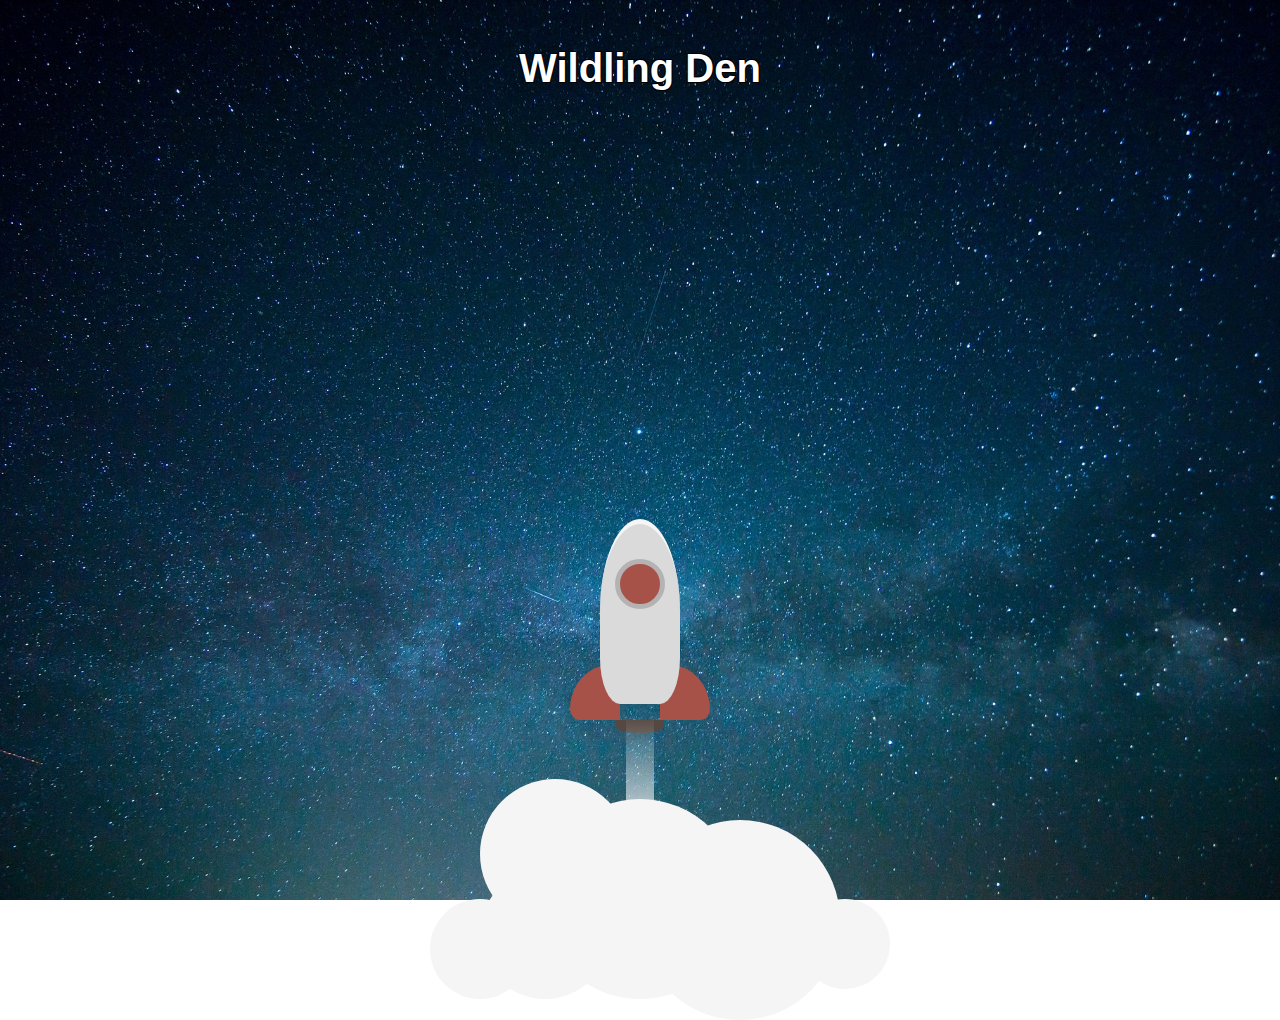
<file: index.html>
<html>
  <head>
    <title>Wildling Den</title>
    <link rel="stylesheet" type="text/css" href="style.css">
  </head>
  
  <body>
    <h1>Wildling Den</h1>
    <div class="rocket">
    <div class="rocket-body">
      <div class="body"></div>
      <div class="fin fin-left"></div>
      <div class="fin fin-right"></div>
      <div class="window"></div>
    </div>
    <div class="exhaust-flame"></div>
    <ul class="exhaust-fumes">
      <li></li>
      <li></li>
      <li></li>
      <li></li>
      <li></li>
      <li></li>
      <li></li>
      <li></li>
      <li></li>
    </ul>
  </div>
  </body>
</html>
</file>
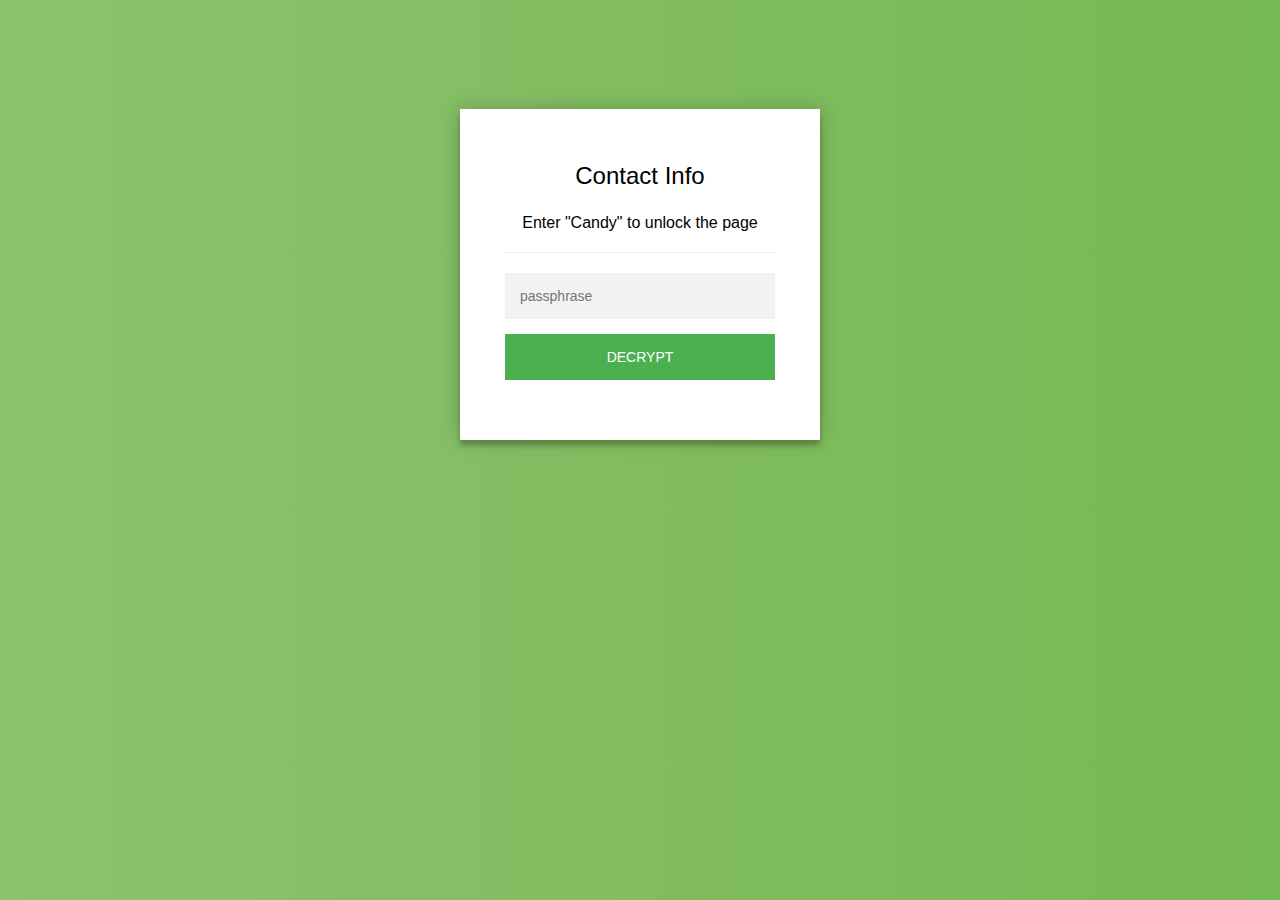
<file: candy-all.html>
<!doctype html>
<html class="staticrypt-html">
<head>
    <meta charset="utf-8">
    <title>Contact Info</title>
    <meta name="viewport" content="width=device-width, initial-scale=1">

    <!-- do not cache this page -->
    <meta http-equiv="cache-control" content="max-age=0"/>
    <meta http-equiv="cache-control" content="no-cache"/>
    <meta http-equiv="expires" content="0"/>
    <meta http-equiv="expires" content="Tue, 01 Jan 1980 1:00:00 GMT"/>
    <meta http-equiv="pragma" content="no-cache"/>

    <style>
        .staticrypt-hr {
            margin-top: 20px;
            margin-bottom: 20px;
            border: 0;
            border-top: 1px solid #eee;
        }

        .staticrypt-page {
            width: 360px;
            padding: 8% 0 0;
            margin: auto;
            box-sizing: border-box;
        }

        .staticrypt-form {
            position: relative;
            z-index: 1;
            background: #FFFFFF;
            max-width: 360px;
            margin: 0 auto 100px;
            padding: 45px;
            text-align: center;
            box-shadow: 0 0 20px 0 rgba(0, 0, 0, 0.2), 0 5px 5px 0 rgba(0, 0, 0, 0.24);
        }

        .staticrypt-form input {
            outline: 0;
            background: #f2f2f2;
            width: 100%;
            border: 0;
            margin: 0 0 15px;
            padding: 15px;
            box-sizing: border-box;
            font-size: 14px;
        }

        .staticrypt-form .staticrypt-decrypt-button {
            text-transform: uppercase;
            outline: 0;
            background: #4CAF50;
            width: 100%;
            border: 0;
            padding: 15px;
            color: #FFFFFF;
            font-size: 14px;
            cursor: pointer;
        }

        .staticrypt-form .staticrypt-decrypt-button:hover, .staticrypt-form .staticrypt-decrypt-button:active, .staticrypt-form .staticrypt-decrypt-button:focus {
            background: #43A047;
        }

        .staticrypt-html {
            height: 100%;
        }

        .staticrypt-body {
            margin-bottom: 1em;
            background: #76b852; /* fallback for old browsers */
            background: -webkit-linear-gradient(right, #76b852, #8DC26F);
            background: -moz-linear-gradient(right, #76b852, #8DC26F);
            background: -o-linear-gradient(right, #76b852, #8DC26F);
            background: linear-gradient(to left, #76b852, #8DC26F);
            font-family: "Arial", sans-serif;
            -webkit-font-smoothing: antialiased;
            -moz-osx-font-smoothing: grayscale;
        }

        .staticrypt-instructions {
            margin-top: -1em;
            margin-bottom: 1em;
        }

        .staticrypt-title {
            font-size: 1.5em;
        }

        .staticrypt-footer {
            position: fixed;
            height: 20px;
            font-size: 16px;
            padding: 2px;
            bottom: 0;
            left: 0;
            right: 0;
            margin-bottom: 0;
        }

        .staticrypt-footer p {
            margin: 2px;
            text-align: center;
            float: right;
        }

        .staticrypt-footer a {
            text-decoration: none;
        }
    </style>
</head>

<body class="staticrypt-body">
<div class="staticrypt-page">
    <div class="staticrypt-form">
        <div class="staticrypt-instructions">
            <p class="staticrypt-title">Contact Info</p>
            <p>Enter "Candy" to unlock the page</p>
        </div>

        <hr class="staticrypt-hr">

        <form id="staticrypt-form" action="#" method="post">
            <input id="staticrypt-password"
                   type="password"
                   name="password"
                   placeholder="passphrase"
                   autofocus/>

            <input type="submit" class="staticrypt-decrypt-button" value="DECRYPT"/>
        </form>
    </div>

</div>

<script>!function(t,r){"object"==typeof exports?module.exports=exports=r():"function"==typeof define&&define.amd?define([],r):t.CryptoJS=r()}(this,function(){var t=t||function(t,r){var e=Object.create||function(){function t(){}return function(r){var e;return t.prototype=r,e=new t,t.prototype=null,e}}(),i={},n=i.lib={},o=n.Base=function(){return{extend:function(t){var r=e(this);return t&&r.mixIn(t),r.hasOwnProperty("init")&&this.init!==r.init||(r.init=function(){r.$super.init.apply(this,arguments)}),r.init.prototype=r,r.$super=this,r},create:function(){var t=this.extend();return t.init.apply(t,arguments),t},init:function(){},mixIn:function(t){for(var r in t)t.hasOwnProperty(r)&&(this[r]=t[r]);t.hasOwnProperty("toString")&&(this.toString=t.toString)},clone:function(){return this.init.prototype.extend(this)}}}(),s=n.WordArray=o.extend({init:function(t,e){t=this.words=t||[],e!=r?this.sigBytes=e:this.sigBytes=4*t.length},toString:function(t){return(t||c).stringify(this)},concat:function(t){var r=this.words,e=t.words,i=this.sigBytes,n=t.sigBytes;if(this.clamp(),i%4)for(var o=0;o<n;o++){var s=e[o>>>2]>>>24-o%4*8&255;r[i+o>>>2]|=s<<24-(i+o)%4*8}else for(var o=0;o<n;o+=4)r[i+o>>>2]=e[o>>>2];return this.sigBytes+=n,this},clamp:function(){var r=this.words,e=this.sigBytes;r[e>>>2]&=4294967295<<32-e%4*8,r.length=t.ceil(e/4)},clone:function(){var t=o.clone.call(this);return t.words=this.words.slice(0),t},random:function(r){for(var e,i=[],n=function(r){var r=r,e=987654321,i=4294967295;return function(){e=36969*(65535&e)+(e>>16)&i,r=18e3*(65535&r)+(r>>16)&i;var n=(e<<16)+r&i;return n/=4294967296,n+=.5,n*(t.random()>.5?1:-1)}},o=0;o<r;o+=4){var a=n(4294967296*(e||t.random()));e=987654071*a(),i.push(4294967296*a()|0)}return new s.init(i,r)}}),a=i.enc={},c=a.Hex={stringify:function(t){for(var r=t.words,e=t.sigBytes,i=[],n=0;n<e;n++){var o=r[n>>>2]>>>24-n%4*8&255;i.push((o>>>4).toString(16)),i.push((15&o).toString(16))}return i.join("")},parse:function(t){for(var r=t.length,e=[],i=0;i<r;i+=2)e[i>>>3]|=parseInt(t.substr(i,2),16)<<24-i%8*4;return new s.init(e,r/2)}},h=a.Latin1={stringify:function(t){for(var r=t.words,e=t.sigBytes,i=[],n=0;n<e;n++){var o=r[n>>>2]>>>24-n%4*8&255;i.push(String.fromCharCode(o))}return i.join("")},parse:function(t){for(var r=t.length,e=[],i=0;i<r;i++)e[i>>>2]|=(255&t.charCodeAt(i))<<24-i%4*8;return new s.init(e,r)}},l=a.Utf8={stringify:function(t){try{return decodeURIComponent(escape(h.stringify(t)))}catch(t){throw new Error("Malformed UTF-8 data")}},parse:function(t){return h.parse(unescape(encodeURIComponent(t)))}},f=n.BufferedBlockAlgorithm=o.extend({reset:function(){this._data=new s.init,this._nDataBytes=0},_append:function(t){"string"==typeof t&&(t=l.parse(t)),this._data.concat(t),this._nDataBytes+=t.sigBytes},_process:function(r){var e=this._data,i=e.words,n=e.sigBytes,o=this.blockSize,a=4*o,c=n/a;c=r?t.ceil(c):t.max((0|c)-this._minBufferSize,0);var h=c*o,l=t.min(4*h,n);if(h){for(var f=0;f<h;f+=o)this._doProcessBlock(i,f);var u=i.splice(0,h);e.sigBytes-=l}return new s.init(u,l)},clone:function(){var t=o.clone.call(this);return t._data=this._data.clone(),t},_minBufferSize:0}),u=(n.Hasher=f.extend({cfg:o.extend(),init:function(t){this.cfg=this.cfg.extend(t),this.reset()},reset:function(){f.reset.call(this),this._doReset()},update:function(t){return this._append(t),this._process(),this},finalize:function(t){t&&this._append(t);var r=this._doFinalize();return r},blockSize:16,_createHelper:function(t){return function(r,e){return new t.init(e).finalize(r)}},_createHmacHelper:function(t){return function(r,e){return new u.HMAC.init(t,e).finalize(r)}}}),i.algo={});return i}(Math);return function(){function r(t,r,e){for(var i=[],o=0,s=0;s<r;s++)if(s%4){var a=e[t.charCodeAt(s-1)]<<s%4*2,c=e[t.charCodeAt(s)]>>>6-s%4*2;i[o>>>2]|=(a|c)<<24-o%4*8,o++}return n.create(i,o)}var e=t,i=e.lib,n=i.WordArray,o=e.enc;o.Base64={stringify:function(t){var r=t.words,e=t.sigBytes,i=this._map;t.clamp();for(var n=[],o=0;o<e;o+=3)for(var s=r[o>>>2]>>>24-o%4*8&255,a=r[o+1>>>2]>>>24-(o+1)%4*8&255,c=r[o+2>>>2]>>>24-(o+2)%4*8&255,h=s<<16|a<<8|c,l=0;l<4&&o+.75*l<e;l++)n.push(i.charAt(h>>>6*(3-l)&63));var f=i.charAt(64);if(f)for(;n.length%4;)n.push(f);return n.join("")},parse:function(t){var e=t.length,i=this._map,n=this._reverseMap;if(!n){n=this._reverseMap=[];for(var o=0;o<i.length;o++)n[i.charCodeAt(o)]=o}var s=i.charAt(64);if(s){var a=t.indexOf(s);a!==-1&&(e=a)}return r(t,e,n)},_map:"ABCDEFGHIJKLMNOPQRSTUVWXYZabcdefghijklmnopqrstuvwxyz0123456789+/="}}(),function(r){function e(t,r,e,i,n,o,s){var a=t+(r&e|~r&i)+n+s;return(a<<o|a>>>32-o)+r}function i(t,r,e,i,n,o,s){var a=t+(r&i|e&~i)+n+s;return(a<<o|a>>>32-o)+r}function n(t,r,e,i,n,o,s){var a=t+(r^e^i)+n+s;return(a<<o|a>>>32-o)+r}function o(t,r,e,i,n,o,s){var a=t+(e^(r|~i))+n+s;return(a<<o|a>>>32-o)+r}var s=t,a=s.lib,c=a.WordArray,h=a.Hasher,l=s.algo,f=[];!function(){for(var t=0;t<64;t++)f[t]=4294967296*r.abs(r.sin(t+1))|0}();var u=l.MD5=h.extend({_doReset:function(){this._hash=new c.init([1732584193,4023233417,2562383102,271733878])},_doProcessBlock:function(t,r){for(var s=0;s<16;s++){var a=r+s,c=t[a];t[a]=16711935&(c<<8|c>>>24)|4278255360&(c<<24|c>>>8)}var h=this._hash.words,l=t[r+0],u=t[r+1],d=t[r+2],v=t[r+3],p=t[r+4],_=t[r+5],y=t[r+6],g=t[r+7],B=t[r+8],w=t[r+9],k=t[r+10],S=t[r+11],m=t[r+12],x=t[r+13],b=t[r+14],H=t[r+15],z=h[0],A=h[1],C=h[2],D=h[3];z=e(z,A,C,D,l,7,f[0]),D=e(D,z,A,C,u,12,f[1]),C=e(C,D,z,A,d,17,f[2]),A=e(A,C,D,z,v,22,f[3]),z=e(z,A,C,D,p,7,f[4]),D=e(D,z,A,C,_,12,f[5]),C=e(C,D,z,A,y,17,f[6]),A=e(A,C,D,z,g,22,f[7]),z=e(z,A,C,D,B,7,f[8]),D=e(D,z,A,C,w,12,f[9]),C=e(C,D,z,A,k,17,f[10]),A=e(A,C,D,z,S,22,f[11]),z=e(z,A,C,D,m,7,f[12]),D=e(D,z,A,C,x,12,f[13]),C=e(C,D,z,A,b,17,f[14]),A=e(A,C,D,z,H,22,f[15]),z=i(z,A,C,D,u,5,f[16]),D=i(D,z,A,C,y,9,f[17]),C=i(C,D,z,A,S,14,f[18]),A=i(A,C,D,z,l,20,f[19]),z=i(z,A,C,D,_,5,f[20]),D=i(D,z,A,C,k,9,f[21]),C=i(C,D,z,A,H,14,f[22]),A=i(A,C,D,z,p,20,f[23]),z=i(z,A,C,D,w,5,f[24]),D=i(D,z,A,C,b,9,f[25]),C=i(C,D,z,A,v,14,f[26]),A=i(A,C,D,z,B,20,f[27]),z=i(z,A,C,D,x,5,f[28]),D=i(D,z,A,C,d,9,f[29]),C=i(C,D,z,A,g,14,f[30]),A=i(A,C,D,z,m,20,f[31]),z=n(z,A,C,D,_,4,f[32]),D=n(D,z,A,C,B,11,f[33]),C=n(C,D,z,A,S,16,f[34]),A=n(A,C,D,z,b,23,f[35]),z=n(z,A,C,D,u,4,f[36]),D=n(D,z,A,C,p,11,f[37]),C=n(C,D,z,A,g,16,f[38]),A=n(A,C,D,z,k,23,f[39]),z=n(z,A,C,D,x,4,f[40]),D=n(D,z,A,C,l,11,f[41]),C=n(C,D,z,A,v,16,f[42]),A=n(A,C,D,z,y,23,f[43]),z=n(z,A,C,D,w,4,f[44]),D=n(D,z,A,C,m,11,f[45]),C=n(C,D,z,A,H,16,f[46]),A=n(A,C,D,z,d,23,f[47]),z=o(z,A,C,D,l,6,f[48]),D=o(D,z,A,C,g,10,f[49]),C=o(C,D,z,A,b,15,f[50]),A=o(A,C,D,z,_,21,f[51]),z=o(z,A,C,D,m,6,f[52]),D=o(D,z,A,C,v,10,f[53]),C=o(C,D,z,A,k,15,f[54]),A=o(A,C,D,z,u,21,f[55]),z=o(z,A,C,D,B,6,f[56]),D=o(D,z,A,C,H,10,f[57]),C=o(C,D,z,A,y,15,f[58]),A=o(A,C,D,z,x,21,f[59]),z=o(z,A,C,D,p,6,f[60]),D=o(D,z,A,C,S,10,f[61]),C=o(C,D,z,A,d,15,f[62]),A=o(A,C,D,z,w,21,f[63]),h[0]=h[0]+z|0,h[1]=h[1]+A|0,h[2]=h[2]+C|0,h[3]=h[3]+D|0},_doFinalize:function(){var t=this._data,e=t.words,i=8*this._nDataBytes,n=8*t.sigBytes;e[n>>>5]|=128<<24-n%32;var o=r.floor(i/4294967296),s=i;e[(n+64>>>9<<4)+15]=16711935&(o<<8|o>>>24)|4278255360&(o<<24|o>>>8),e[(n+64>>>9<<4)+14]=16711935&(s<<8|s>>>24)|4278255360&(s<<24|s>>>8),t.sigBytes=4*(e.length+1),this._process();for(var a=this._hash,c=a.words,h=0;h<4;h++){var l=c[h];c[h]=16711935&(l<<8|l>>>24)|4278255360&(l<<24|l>>>8)}return a},clone:function(){var t=h.clone.call(this);return t._hash=this._hash.clone(),t}});s.MD5=h._createHelper(u),s.HmacMD5=h._createHmacHelper(u)}(Math),function(){var r=t,e=r.lib,i=e.WordArray,n=e.Hasher,o=r.algo,s=[],a=o.SHA1=n.extend({_doReset:function(){this._hash=new i.init([1732584193,4023233417,2562383102,271733878,3285377520])},_doProcessBlock:function(t,r){for(var e=this._hash.words,i=e[0],n=e[1],o=e[2],a=e[3],c=e[4],h=0;h<80;h++){if(h<16)s[h]=0|t[r+h];else{var l=s[h-3]^s[h-8]^s[h-14]^s[h-16];s[h]=l<<1|l>>>31}var f=(i<<5|i>>>27)+c+s[h];f+=h<20?(n&o|~n&a)+1518500249:h<40?(n^o^a)+1859775393:h<60?(n&o|n&a|o&a)-1894007588:(n^o^a)-899497514,c=a,a=o,o=n<<30|n>>>2,n=i,i=f}e[0]=e[0]+i|0,e[1]=e[1]+n|0,e[2]=e[2]+o|0,e[3]=e[3]+a|0,e[4]=e[4]+c|0},_doFinalize:function(){var t=this._data,r=t.words,e=8*this._nDataBytes,i=8*t.sigBytes;return r[i>>>5]|=128<<24-i%32,r[(i+64>>>9<<4)+14]=Math.floor(e/4294967296),r[(i+64>>>9<<4)+15]=e,t.sigBytes=4*r.length,this._process(),this._hash},clone:function(){var t=n.clone.call(this);return t._hash=this._hash.clone(),t}});r.SHA1=n._createHelper(a),r.HmacSHA1=n._createHmacHelper(a)}(),function(r){var e=t,i=e.lib,n=i.WordArray,o=i.Hasher,s=e.algo,a=[],c=[];!function(){function t(t){for(var e=r.sqrt(t),i=2;i<=e;i++)if(!(t%i))return!1;return!0}function e(t){return 4294967296*(t-(0|t))|0}for(var i=2,n=0;n<64;)t(i)&&(n<8&&(a[n]=e(r.pow(i,.5))),c[n]=e(r.pow(i,1/3)),n++),i++}();var h=[],l=s.SHA256=o.extend({_doReset:function(){this._hash=new n.init(a.slice(0))},_doProcessBlock:function(t,r){for(var e=this._hash.words,i=e[0],n=e[1],o=e[2],s=e[3],a=e[4],l=e[5],f=e[6],u=e[7],d=0;d<64;d++){if(d<16)h[d]=0|t[r+d];else{var v=h[d-15],p=(v<<25|v>>>7)^(v<<14|v>>>18)^v>>>3,_=h[d-2],y=(_<<15|_>>>17)^(_<<13|_>>>19)^_>>>10;h[d]=p+h[d-7]+y+h[d-16]}var g=a&l^~a&f,B=i&n^i&o^n&o,w=(i<<30|i>>>2)^(i<<19|i>>>13)^(i<<10|i>>>22),k=(a<<26|a>>>6)^(a<<21|a>>>11)^(a<<7|a>>>25),S=u+k+g+c[d]+h[d],m=w+B;u=f,f=l,l=a,a=s+S|0,s=o,o=n,n=i,i=S+m|0}e[0]=e[0]+i|0,e[1]=e[1]+n|0,e[2]=e[2]+o|0,e[3]=e[3]+s|0,e[4]=e[4]+a|0,e[5]=e[5]+l|0,e[6]=e[6]+f|0,e[7]=e[7]+u|0},_doFinalize:function(){var t=this._data,e=t.words,i=8*this._nDataBytes,n=8*t.sigBytes;return e[n>>>5]|=128<<24-n%32,e[(n+64>>>9<<4)+14]=r.floor(i/4294967296),e[(n+64>>>9<<4)+15]=i,t.sigBytes=4*e.length,this._process(),this._hash},clone:function(){var t=o.clone.call(this);return t._hash=this._hash.clone(),t}});e.SHA256=o._createHelper(l),e.HmacSHA256=o._createHmacHelper(l)}(Math),function(){function r(t){return t<<8&4278255360|t>>>8&16711935}var e=t,i=e.lib,n=i.WordArray,o=e.enc;o.Utf16=o.Utf16BE={stringify:function(t){for(var r=t.words,e=t.sigBytes,i=[],n=0;n<e;n+=2){var o=r[n>>>2]>>>16-n%4*8&65535;i.push(String.fromCharCode(o))}return i.join("")},parse:function(t){for(var r=t.length,e=[],i=0;i<r;i++)e[i>>>1]|=t.charCodeAt(i)<<16-i%2*16;return n.create(e,2*r)}};o.Utf16LE={stringify:function(t){for(var e=t.words,i=t.sigBytes,n=[],o=0;o<i;o+=2){var s=r(e[o>>>2]>>>16-o%4*8&65535);n.push(String.fromCharCode(s))}return n.join("")},parse:function(t){for(var e=t.length,i=[],o=0;o<e;o++)i[o>>>1]|=r(t.charCodeAt(o)<<16-o%2*16);return n.create(i,2*e)}}}(),function(){if("function"==typeof ArrayBuffer){var r=t,e=r.lib,i=e.WordArray,n=i.init,o=i.init=function(t){if(t instanceof ArrayBuffer&&(t=new Uint8Array(t)),(t instanceof Int8Array||"undefined"!=typeof Uint8ClampedArray&&t instanceof Uint8ClampedArray||t instanceof Int16Array||t instanceof Uint16Array||t instanceof Int32Array||t instanceof Uint32Array||t instanceof Float32Array||t instanceof Float64Array)&&(t=new Uint8Array(t.buffer,t.byteOffset,t.byteLength)),t instanceof Uint8Array){for(var r=t.byteLength,e=[],i=0;i<r;i++)e[i>>>2]|=t[i]<<24-i%4*8;n.call(this,e,r)}else n.apply(this,arguments)};o.prototype=i}}(),function(r){function e(t,r,e){return t^r^e}function i(t,r,e){return t&r|~t&e}function n(t,r,e){return(t|~r)^e}function o(t,r,e){return t&e|r&~e}function s(t,r,e){return t^(r|~e)}function a(t,r){return t<<r|t>>>32-r}var c=t,h=c.lib,l=h.WordArray,f=h.Hasher,u=c.algo,d=l.create([0,1,2,3,4,5,6,7,8,9,10,11,12,13,14,15,7,4,13,1,10,6,15,3,12,0,9,5,2,14,11,8,3,10,14,4,9,15,8,1,2,7,0,6,13,11,5,12,1,9,11,10,0,8,12,4,13,3,7,15,14,5,6,2,4,0,5,9,7,12,2,10,14,1,3,8,11,6,15,13]),v=l.create([5,14,7,0,9,2,11,4,13,6,15,8,1,10,3,12,6,11,3,7,0,13,5,10,14,15,8,12,4,9,1,2,15,5,1,3,7,14,6,9,11,8,12,2,10,0,4,13,8,6,4,1,3,11,15,0,5,12,2,13,9,7,10,14,12,15,10,4,1,5,8,7,6,2,13,14,0,3,9,11]),p=l.create([11,14,15,12,5,8,7,9,11,13,14,15,6,7,9,8,7,6,8,13,11,9,7,15,7,12,15,9,11,7,13,12,11,13,6,7,14,9,13,15,14,8,13,6,5,12,7,5,11,12,14,15,14,15,9,8,9,14,5,6,8,6,5,12,9,15,5,11,6,8,13,12,5,12,13,14,11,8,5,6]),_=l.create([8,9,9,11,13,15,15,5,7,7,8,11,14,14,12,6,9,13,15,7,12,8,9,11,7,7,12,7,6,15,13,11,9,7,15,11,8,6,6,14,12,13,5,14,13,13,7,5,15,5,8,11,14,14,6,14,6,9,12,9,12,5,15,8,8,5,12,9,12,5,14,6,8,13,6,5,15,13,11,11]),y=l.create([0,1518500249,1859775393,2400959708,2840853838]),g=l.create([1352829926,1548603684,1836072691,2053994217,0]),B=u.RIPEMD160=f.extend({_doReset:function(){this._hash=l.create([1732584193,4023233417,2562383102,271733878,3285377520])},_doProcessBlock:function(t,r){for(var c=0;c<16;c++){var h=r+c,l=t[h];t[h]=16711935&(l<<8|l>>>24)|4278255360&(l<<24|l>>>8)}var f,u,B,w,k,S,m,x,b,H,z=this._hash.words,A=y.words,C=g.words,D=d.words,R=v.words,E=p.words,M=_.words;S=f=z[0],m=u=z[1],x=B=z[2],b=w=z[3],H=k=z[4];for(var F,c=0;c<80;c+=1)F=f+t[r+D[c]]|0,F+=c<16?e(u,B,w)+A[0]:c<32?i(u,B,w)+A[1]:c<48?n(u,B,w)+A[2]:c<64?o(u,B,w)+A[3]:s(u,B,w)+A[4],F|=0,F=a(F,E[c]),F=F+k|0,f=k,k=w,w=a(B,10),B=u,u=F,F=S+t[r+R[c]]|0,F+=c<16?s(m,x,b)+C[0]:c<32?o(m,x,b)+C[1]:c<48?n(m,x,b)+C[2]:c<64?i(m,x,b)+C[3]:e(m,x,b)+C[4],F|=0,F=a(F,M[c]),F=F+H|0,S=H,H=b,b=a(x,10),x=m,m=F;F=z[1]+B+b|0,z[1]=z[2]+w+H|0,z[2]=z[3]+k+S|0,z[3]=z[4]+f+m|0,z[4]=z[0]+u+x|0,z[0]=F},_doFinalize:function(){var t=this._data,r=t.words,e=8*this._nDataBytes,i=8*t.sigBytes;r[i>>>5]|=128<<24-i%32,r[(i+64>>>9<<4)+14]=16711935&(e<<8|e>>>24)|4278255360&(e<<24|e>>>8),t.sigBytes=4*(r.length+1),this._process();for(var n=this._hash,o=n.words,s=0;s<5;s++){var a=o[s];o[s]=16711935&(a<<8|a>>>24)|4278255360&(a<<24|a>>>8)}return n},clone:function(){var t=f.clone.call(this);return t._hash=this._hash.clone(),t}});c.RIPEMD160=f._createHelper(B),c.HmacRIPEMD160=f._createHmacHelper(B)}(Math),function(){var r=t,e=r.lib,i=e.Base,n=r.enc,o=n.Utf8,s=r.algo;s.HMAC=i.extend({init:function(t,r){t=this._hasher=new t.init,"string"==typeof r&&(r=o.parse(r));var e=t.blockSize,i=4*e;r.sigBytes>i&&(r=t.finalize(r)),r.clamp();for(var n=this._oKey=r.clone(),s=this._iKey=r.clone(),a=n.words,c=s.words,h=0;h<e;h++)a[h]^=1549556828,c[h]^=909522486;n.sigBytes=s.sigBytes=i,this.reset()},reset:function(){var t=this._hasher;t.reset(),t.update(this._iKey)},update:function(t){return this._hasher.update(t),this},finalize:function(t){var r=this._hasher,e=r.finalize(t);r.reset();var i=r.finalize(this._oKey.clone().concat(e));return i}})}(),function(){var r=t,e=r.lib,i=e.Base,n=e.WordArray,o=r.algo,s=o.SHA1,a=o.HMAC,c=o.PBKDF2=i.extend({cfg:i.extend({keySize:4,hasher:s,iterations:1}),init:function(t){this.cfg=this.cfg.extend(t)},compute:function(t,r){for(var e=this.cfg,i=a.create(e.hasher,t),o=n.create(),s=n.create([1]),c=o.words,h=s.words,l=e.keySize,f=e.iterations;c.length<l;){var u=i.update(r).finalize(s);i.reset();for(var d=u.words,v=d.length,p=u,_=1;_<f;_++){p=i.finalize(p),i.reset();for(var y=p.words,g=0;g<v;g++)d[g]^=y[g]}o.concat(u),h[0]++}return o.sigBytes=4*l,o}});r.PBKDF2=function(t,r,e){return c.create(e).compute(t,r)}}(),function(){var r=t,e=r.lib,i=e.Base,n=e.WordArray,o=r.algo,s=o.MD5,a=o.EvpKDF=i.extend({cfg:i.extend({keySize:4,hasher:s,iterations:1}),init:function(t){this.cfg=this.cfg.extend(t)},compute:function(t,r){for(var e=this.cfg,i=e.hasher.create(),o=n.create(),s=o.words,a=e.keySize,c=e.iterations;s.length<a;){h&&i.update(h);var h=i.update(t).finalize(r);i.reset();for(var l=1;l<c;l++)h=i.finalize(h),i.reset();o.concat(h)}return o.sigBytes=4*a,o}});r.EvpKDF=function(t,r,e){return a.create(e).compute(t,r)}}(),function(){var r=t,e=r.lib,i=e.WordArray,n=r.algo,o=n.SHA256,s=n.SHA224=o.extend({_doReset:function(){this._hash=new i.init([3238371032,914150663,812702999,4144912697,4290775857,1750603025,1694076839,3204075428])},_doFinalize:function(){var t=o._doFinalize.call(this);return t.sigBytes-=4,t}});r.SHA224=o._createHelper(s),r.HmacSHA224=o._createHmacHelper(s)}(),function(r){var e=t,i=e.lib,n=i.Base,o=i.WordArray,s=e.x64={};s.Word=n.extend({init:function(t,r){this.high=t,this.low=r}}),s.WordArray=n.extend({init:function(t,e){t=this.words=t||[],e!=r?this.sigBytes=e:this.sigBytes=8*t.length},toX32:function(){for(var t=this.words,r=t.length,e=[],i=0;i<r;i++){var n=t[i];e.push(n.high),e.push(n.low)}return o.create(e,this.sigBytes)},clone:function(){for(var t=n.clone.call(this),r=t.words=this.words.slice(0),e=r.length,i=0;i<e;i++)r[i]=r[i].clone();return t}})}(),function(r){var e=t,i=e.lib,n=i.WordArray,o=i.Hasher,s=e.x64,a=s.Word,c=e.algo,h=[],l=[],f=[];!function(){for(var t=1,r=0,e=0;e<24;e++){h[t+5*r]=(e+1)*(e+2)/2%64;var i=r%5,n=(2*t+3*r)%5;t=i,r=n}for(var t=0;t<5;t++)for(var r=0;r<5;r++)l[t+5*r]=r+(2*t+3*r)%5*5;for(var o=1,s=0;s<24;s++){for(var c=0,u=0,d=0;d<7;d++){if(1&o){var v=(1<<d)-1;v<32?u^=1<<v:c^=1<<v-32}128&o?o=o<<1^113:o<<=1}f[s]=a.create(c,u)}}();var u=[];!function(){for(var t=0;t<25;t++)u[t]=a.create()}();var d=c.SHA3=o.extend({cfg:o.cfg.extend({outputLength:512}),_doReset:function(){for(var t=this._state=[],r=0;r<25;r++)t[r]=new a.init;this.blockSize=(1600-2*this.cfg.outputLength)/32},_doProcessBlock:function(t,r){for(var e=this._state,i=this.blockSize/2,n=0;n<i;n++){var o=t[r+2*n],s=t[r+2*n+1];o=16711935&(o<<8|o>>>24)|4278255360&(o<<24|o>>>8),s=16711935&(s<<8|s>>>24)|4278255360&(s<<24|s>>>8);var a=e[n];a.high^=s,a.low^=o}for(var c=0;c<24;c++){for(var d=0;d<5;d++){for(var v=0,p=0,_=0;_<5;_++){var a=e[d+5*_];v^=a.high,p^=a.low}var y=u[d];y.high=v,y.low=p}for(var d=0;d<5;d++)for(var g=u[(d+4)%5],B=u[(d+1)%5],w=B.high,k=B.low,v=g.high^(w<<1|k>>>31),p=g.low^(k<<1|w>>>31),_=0;_<5;_++){var a=e[d+5*_];a.high^=v,a.low^=p}for(var S=1;S<25;S++){var a=e[S],m=a.high,x=a.low,b=h[S];if(b<32)var v=m<<b|x>>>32-b,p=x<<b|m>>>32-b;else var v=x<<b-32|m>>>64-b,p=m<<b-32|x>>>64-b;var H=u[l[S]];H.high=v,H.low=p}var z=u[0],A=e[0];z.high=A.high,z.low=A.low;for(var d=0;d<5;d++)for(var _=0;_<5;_++){var S=d+5*_,a=e[S],C=u[S],D=u[(d+1)%5+5*_],R=u[(d+2)%5+5*_];a.high=C.high^~D.high&R.high,a.low=C.low^~D.low&R.low}var a=e[0],E=f[c];a.high^=E.high,a.low^=E.low}},_doFinalize:function(){var t=this._data,e=t.words,i=(8*this._nDataBytes,8*t.sigBytes),o=32*this.blockSize;e[i>>>5]|=1<<24-i%32,e[(r.ceil((i+1)/o)*o>>>5)-1]|=128,t.sigBytes=4*e.length,this._process();for(var s=this._state,a=this.cfg.outputLength/8,c=a/8,h=[],l=0;l<c;l++){var f=s[l],u=f.high,d=f.low;u=16711935&(u<<8|u>>>24)|4278255360&(u<<24|u>>>8),d=16711935&(d<<8|d>>>24)|4278255360&(d<<24|d>>>8),h.push(d),h.push(u)}return new n.init(h,a)},clone:function(){for(var t=o.clone.call(this),r=t._state=this._state.slice(0),e=0;e<25;e++)r[e]=r[e].clone();return t}});e.SHA3=o._createHelper(d),e.HmacSHA3=o._createHmacHelper(d)}(Math),function(){function r(){return s.create.apply(s,arguments)}var e=t,i=e.lib,n=i.Hasher,o=e.x64,s=o.Word,a=o.WordArray,c=e.algo,h=[r(1116352408,3609767458),r(1899447441,602891725),r(3049323471,3964484399),r(3921009573,2173295548),r(961987163,4081628472),r(1508970993,3053834265),r(2453635748,2937671579),r(2870763221,3664609560),r(3624381080,2734883394),r(310598401,1164996542),r(607225278,1323610764),r(1426881987,3590304994),r(1925078388,4068182383),r(2162078206,991336113),r(2614888103,633803317),r(3248222580,3479774868),r(3835390401,2666613458),r(4022224774,944711139),r(264347078,2341262773),r(604807628,2007800933),r(770255983,1495990901),r(1249150122,1856431235),r(1555081692,3175218132),r(1996064986,2198950837),r(2554220882,3999719339),r(2821834349,766784016),r(2952996808,2566594879),r(3210313671,3203337956),r(3336571891,1034457026),r(3584528711,2466948901),r(113926993,3758326383),r(338241895,168717936),r(666307205,1188179964),r(773529912,1546045734),r(1294757372,1522805485),r(1396182291,2643833823),r(1695183700,2343527390),r(1986661051,1014477480),r(2177026350,1206759142),r(2456956037,344077627),r(2730485921,1290863460),r(2820302411,3158454273),r(3259730800,3505952657),r(3345764771,106217008),r(3516065817,3606008344),r(3600352804,1432725776),r(4094571909,1467031594),r(275423344,851169720),r(430227734,3100823752),r(506948616,1363258195),r(659060556,3750685593),r(883997877,3785050280),r(958139571,3318307427),r(1322822218,3812723403),r(1537002063,2003034995),r(1747873779,3602036899),r(1955562222,1575990012),r(2024104815,1125592928),r(2227730452,2716904306),r(2361852424,442776044),r(2428436474,593698344),r(2756734187,3733110249),r(3204031479,2999351573),r(3329325298,3815920427),r(3391569614,3928383900),r(3515267271,566280711),r(3940187606,3454069534),r(4118630271,4000239992),r(116418474,1914138554),r(174292421,2731055270),r(289380356,3203993006),r(460393269,320620315),r(685471733,587496836),r(852142971,1086792851),r(1017036298,365543100),r(1126000580,2618297676),r(1288033470,3409855158),r(1501505948,4234509866),r(1607167915,987167468),r(1816402316,1246189591)],l=[];!function(){for(var t=0;t<80;t++)l[t]=r()}();var f=c.SHA512=n.extend({_doReset:function(){this._hash=new a.init([new s.init(1779033703,4089235720),new s.init(3144134277,2227873595),new s.init(1013904242,4271175723),new s.init(2773480762,1595750129),new s.init(1359893119,2917565137),new s.init(2600822924,725511199),new s.init(528734635,4215389547),new s.init(1541459225,327033209)])},_doProcessBlock:function(t,r){for(var e=this._hash.words,i=e[0],n=e[1],o=e[2],s=e[3],a=e[4],c=e[5],f=e[6],u=e[7],d=i.high,v=i.low,p=n.high,_=n.low,y=o.high,g=o.low,B=s.high,w=s.low,k=a.high,S=a.low,m=c.high,x=c.low,b=f.high,H=f.low,z=u.high,A=u.low,C=d,D=v,R=p,E=_,M=y,F=g,P=B,W=w,O=k,U=S,I=m,K=x,X=b,L=H,j=z,N=A,T=0;T<80;T++){var Z=l[T];if(T<16)var q=Z.high=0|t[r+2*T],G=Z.low=0|t[r+2*T+1];else{var J=l[T-15],$=J.high,Q=J.low,V=($>>>1|Q<<31)^($>>>8|Q<<24)^$>>>7,Y=(Q>>>1|$<<31)^(Q>>>8|$<<24)^(Q>>>7|$<<25),tt=l[T-2],rt=tt.high,et=tt.low,it=(rt>>>19|et<<13)^(rt<<3|et>>>29)^rt>>>6,nt=(et>>>19|rt<<13)^(et<<3|rt>>>29)^(et>>>6|rt<<26),ot=l[T-7],st=ot.high,at=ot.low,ct=l[T-16],ht=ct.high,lt=ct.low,G=Y+at,q=V+st+(G>>>0<Y>>>0?1:0),G=G+nt,q=q+it+(G>>>0<nt>>>0?1:0),G=G+lt,q=q+ht+(G>>>0<lt>>>0?1:0);Z.high=q,Z.low=G}var ft=O&I^~O&X,ut=U&K^~U&L,dt=C&R^C&M^R&M,vt=D&E^D&F^E&F,pt=(C>>>28|D<<4)^(C<<30|D>>>2)^(C<<25|D>>>7),_t=(D>>>28|C<<4)^(D<<30|C>>>2)^(D<<25|C>>>7),yt=(O>>>14|U<<18)^(O>>>18|U<<14)^(O<<23|U>>>9),gt=(U>>>14|O<<18)^(U>>>18|O<<14)^(U<<23|O>>>9),Bt=h[T],wt=Bt.high,kt=Bt.low,St=N+gt,mt=j+yt+(St>>>0<N>>>0?1:0),St=St+ut,mt=mt+ft+(St>>>0<ut>>>0?1:0),St=St+kt,mt=mt+wt+(St>>>0<kt>>>0?1:0),St=St+G,mt=mt+q+(St>>>0<G>>>0?1:0),xt=_t+vt,bt=pt+dt+(xt>>>0<_t>>>0?1:0);j=X,N=L,X=I,L=K,I=O,K=U,U=W+St|0,O=P+mt+(U>>>0<W>>>0?1:0)|0,P=M,W=F,M=R,F=E,R=C,E=D,D=St+xt|0,C=mt+bt+(D>>>0<St>>>0?1:0)|0}v=i.low=v+D,i.high=d+C+(v>>>0<D>>>0?1:0),_=n.low=_+E,n.high=p+R+(_>>>0<E>>>0?1:0),g=o.low=g+F,o.high=y+M+(g>>>0<F>>>0?1:0),w=s.low=w+W,s.high=B+P+(w>>>0<W>>>0?1:0),S=a.low=S+U,a.high=k+O+(S>>>0<U>>>0?1:0),x=c.low=x+K,c.high=m+I+(x>>>0<K>>>0?1:0),H=f.low=H+L,f.high=b+X+(H>>>0<L>>>0?1:0),A=u.low=A+N,u.high=z+j+(A>>>0<N>>>0?1:0)},_doFinalize:function(){var t=this._data,r=t.words,e=8*this._nDataBytes,i=8*t.sigBytes;r[i>>>5]|=128<<24-i%32,r[(i+128>>>10<<5)+30]=Math.floor(e/4294967296),r[(i+128>>>10<<5)+31]=e,t.sigBytes=4*r.length,this._process();var n=this._hash.toX32();return n},clone:function(){var t=n.clone.call(this);return t._hash=this._hash.clone(),t},blockSize:32});e.SHA512=n._createHelper(f),e.HmacSHA512=n._createHmacHelper(f)}(),function(){var r=t,e=r.x64,i=e.Word,n=e.WordArray,o=r.algo,s=o.SHA512,a=o.SHA384=s.extend({_doReset:function(){this._hash=new n.init([new i.init(3418070365,3238371032),new i.init(1654270250,914150663),new i.init(2438529370,812702999),new i.init(355462360,4144912697),new i.init(1731405415,4290775857),new i.init(2394180231,1750603025),new i.init(3675008525,1694076839),new i.init(1203062813,3204075428)])},_doFinalize:function(){var t=s._doFinalize.call(this);return t.sigBytes-=16,t}});r.SHA384=s._createHelper(a),r.HmacSHA384=s._createHmacHelper(a)}(),t.lib.Cipher||function(r){var e=t,i=e.lib,n=i.Base,o=i.WordArray,s=i.BufferedBlockAlgorithm,a=e.enc,c=(a.Utf8,a.Base64),h=e.algo,l=h.EvpKDF,f=i.Cipher=s.extend({cfg:n.extend(),createEncryptor:function(t,r){return this.create(this._ENC_XFORM_MODE,t,r)},createDecryptor:function(t,r){return this.create(this._DEC_XFORM_MODE,t,r)},init:function(t,r,e){this.cfg=this.cfg.extend(e),this._xformMode=t,this._key=r,this.reset()},reset:function(){s.reset.call(this),this._doReset()},process:function(t){return this._append(t),this._process()},finalize:function(t){t&&this._append(t);var r=this._doFinalize();return r},keySize:4,ivSize:4,_ENC_XFORM_MODE:1,_DEC_XFORM_MODE:2,_createHelper:function(){function t(t){return"string"==typeof t?m:w}return function(r){return{encrypt:function(e,i,n){return t(i).encrypt(r,e,i,n)},decrypt:function(e,i,n){return t(i).decrypt(r,e,i,n)}}}}()}),u=(i.StreamCipher=f.extend({_doFinalize:function(){var t=this._process(!0);return t},blockSize:1}),e.mode={}),d=i.BlockCipherMode=n.extend({createEncryptor:function(t,r){return this.Encryptor.create(t,r)},createDecryptor:function(t,r){return this.Decryptor.create(t,r)},init:function(t,r){this._cipher=t,this._iv=r}}),v=u.CBC=function(){function t(t,e,i){var n=this._iv;if(n){var o=n;this._iv=r}else var o=this._prevBlock;for(var s=0;s<i;s++)t[e+s]^=o[s]}var e=d.extend();return e.Encryptor=e.extend({processBlock:function(r,e){var i=this._cipher,n=i.blockSize;t.call(this,r,e,n),i.encryptBlock(r,e),this._prevBlock=r.slice(e,e+n)}}),e.Decryptor=e.extend({processBlock:function(r,e){var i=this._cipher,n=i.blockSize,o=r.slice(e,e+n);i.decryptBlock(r,e),t.call(this,r,e,n),this._prevBlock=o}}),e}(),p=e.pad={},_=p.Pkcs7={pad:function(t,r){for(var e=4*r,i=e-t.sigBytes%e,n=i<<24|i<<16|i<<8|i,s=[],a=0;a<i;a+=4)s.push(n);var c=o.create(s,i);t.concat(c)},unpad:function(t){var r=255&t.words[t.sigBytes-1>>>2];t.sigBytes-=r}},y=(i.BlockCipher=f.extend({cfg:f.cfg.extend({mode:v,padding:_}),reset:function(){f.reset.call(this);var t=this.cfg,r=t.iv,e=t.mode;if(this._xformMode==this._ENC_XFORM_MODE)var i=e.createEncryptor;else{var i=e.createDecryptor;this._minBufferSize=1}this._mode&&this._mode.__creator==i?this._mode.init(this,r&&r.words):(this._mode=i.call(e,this,r&&r.words),this._mode.__creator=i)},_doProcessBlock:function(t,r){this._mode.processBlock(t,r)},_doFinalize:function(){var t=this.cfg.padding;if(this._xformMode==this._ENC_XFORM_MODE){t.pad(this._data,this.blockSize);var r=this._process(!0)}else{var r=this._process(!0);t.unpad(r)}return r},blockSize:4}),i.CipherParams=n.extend({init:function(t){this.mixIn(t)},toString:function(t){return(t||this.formatter).stringify(this)}})),g=e.format={},B=g.OpenSSL={stringify:function(t){var r=t.ciphertext,e=t.salt;if(e)var i=o.create([1398893684,1701076831]).concat(e).concat(r);else var i=r;return i.toString(c)},parse:function(t){var r=c.parse(t),e=r.words;if(1398893684==e[0]&&1701076831==e[1]){var i=o.create(e.slice(2,4));e.splice(0,4),r.sigBytes-=16}return y.create({ciphertext:r,salt:i})}},w=i.SerializableCipher=n.extend({cfg:n.extend({format:B}),encrypt:function(t,r,e,i){i=this.cfg.extend(i);var n=t.createEncryptor(e,i),o=n.finalize(r),s=n.cfg;return y.create({ciphertext:o,key:e,iv:s.iv,algorithm:t,mode:s.mode,padding:s.padding,blockSize:t.blockSize,formatter:i.format})},decrypt:function(t,r,e,i){i=this.cfg.extend(i),r=this._parse(r,i.format);var n=t.createDecryptor(e,i).finalize(r.ciphertext);return n},_parse:function(t,r){return"string"==typeof t?r.parse(t,this):t}}),k=e.kdf={},S=k.OpenSSL={execute:function(t,r,e,i){i||(i=o.random(8));var n=l.create({keySize:r+e}).compute(t,i),s=o.create(n.words.slice(r),4*e);return n.sigBytes=4*r,y.create({key:n,iv:s,salt:i})}},m=i.PasswordBasedCipher=w.extend({cfg:w.cfg.extend({kdf:S}),encrypt:function(t,r,e,i){i=this.cfg.extend(i);var n=i.kdf.execute(e,t.keySize,t.ivSize);i.iv=n.iv;var o=w.encrypt.call(this,t,r,n.key,i);return o.mixIn(n),o},decrypt:function(t,r,e,i){i=this.cfg.extend(i),r=this._parse(r,i.format);var n=i.kdf.execute(e,t.keySize,t.ivSize,r.salt);i.iv=n.iv;var o=w.decrypt.call(this,t,r,n.key,i);return o}})}(),t.mode.CFB=function(){function r(t,r,e,i){var n=this._iv;if(n){var o=n.slice(0);this._iv=void 0}else var o=this._prevBlock;i.encryptBlock(o,0);for(var s=0;s<e;s++)t[r+s]^=o[s]}var e=t.lib.BlockCipherMode.extend();return e.Encryptor=e.extend({processBlock:function(t,e){var i=this._cipher,n=i.blockSize;r.call(this,t,e,n,i),this._prevBlock=t.slice(e,e+n)}}),e.Decryptor=e.extend({processBlock:function(t,e){var i=this._cipher,n=i.blockSize,o=t.slice(e,e+n);r.call(this,t,e,n,i),this._prevBlock=o}}),e}(),t.mode.ECB=function(){var r=t.lib.BlockCipherMode.extend();return r.Encryptor=r.extend({processBlock:function(t,r){this._cipher.encryptBlock(t,r)}}),r.Decryptor=r.extend({processBlock:function(t,r){this._cipher.decryptBlock(t,r)}}),r}(),t.pad.AnsiX923={pad:function(t,r){var e=t.sigBytes,i=4*r,n=i-e%i,o=e+n-1;t.clamp(),t.words[o>>>2]|=n<<24-o%4*8,t.sigBytes+=n},unpad:function(t){var r=255&t.words[t.sigBytes-1>>>2];t.sigBytes-=r}},t.pad.Iso10126={pad:function(r,e){var i=4*e,n=i-r.sigBytes%i;r.concat(t.lib.WordArray.random(n-1)).concat(t.lib.WordArray.create([n<<24],1))},unpad:function(t){var r=255&t.words[t.sigBytes-1>>>2];t.sigBytes-=r}},t.pad.Iso97971={pad:function(r,e){r.concat(t.lib.WordArray.create([2147483648],1)),t.pad.ZeroPadding.pad(r,e)},unpad:function(r){t.pad.ZeroPadding.unpad(r),r.sigBytes--}},t.mode.OFB=function(){var r=t.lib.BlockCipherMode.extend(),e=r.Encryptor=r.extend({processBlock:function(t,r){var e=this._cipher,i=e.blockSize,n=this._iv,o=this._keystream;n&&(o=this._keystream=n.slice(0),this._iv=void 0),e.encryptBlock(o,0);for(var s=0;s<i;s++)t[r+s]^=o[s]}});return r.Decryptor=e,r}(),t.pad.NoPadding={pad:function(){},unpad:function(){}},function(r){var e=t,i=e.lib,n=i.CipherParams,o=e.enc,s=o.Hex,a=e.format;a.Hex={stringify:function(t){return t.ciphertext.toString(s)},parse:function(t){var r=s.parse(t);return n.create({ciphertext:r})}}}(),function(){var r=t,e=r.lib,i=e.BlockCipher,n=r.algo,o=[],s=[],a=[],c=[],h=[],l=[],f=[],u=[],d=[],v=[];!function(){for(var t=[],r=0;r<256;r++)r<128?t[r]=r<<1:t[r]=r<<1^283;for(var e=0,i=0,r=0;r<256;r++){var n=i^i<<1^i<<2^i<<3^i<<4;n=n>>>8^255&n^99,o[e]=n,s[n]=e;var p=t[e],_=t[p],y=t[_],g=257*t[n]^16843008*n;a[e]=g<<24|g>>>8,c[e]=g<<16|g>>>16,h[e]=g<<8|g>>>24,l[e]=g;var g=16843009*y^65537*_^257*p^16843008*e;f[n]=g<<24|g>>>8,u[n]=g<<16|g>>>16,d[n]=g<<8|g>>>24,v[n]=g,e?(e=p^t[t[t[y^p]]],i^=t[t[i]]):e=i=1}}();var p=[0,1,2,4,8,16,32,64,128,27,54],_=n.AES=i.extend({_doReset:function(){if(!this._nRounds||this._keyPriorReset!==this._key){for(var t=this._keyPriorReset=this._key,r=t.words,e=t.sigBytes/4,i=this._nRounds=e+6,n=4*(i+1),s=this._keySchedule=[],a=0;a<n;a++)if(a<e)s[a]=r[a];else{var c=s[a-1];a%e?e>6&&a%e==4&&(c=o[c>>>24]<<24|o[c>>>16&255]<<16|o[c>>>8&255]<<8|o[255&c]):(c=c<<8|c>>>24,c=o[c>>>24]<<24|o[c>>>16&255]<<16|o[c>>>8&255]<<8|o[255&c],c^=p[a/e|0]<<24),s[a]=s[a-e]^c}for(var h=this._invKeySchedule=[],l=0;l<n;l++){var a=n-l;if(l%4)var c=s[a];else var c=s[a-4];l<4||a<=4?h[l]=c:h[l]=f[o[c>>>24]]^u[o[c>>>16&255]]^d[o[c>>>8&255]]^v[o[255&c]]}}},encryptBlock:function(t,r){this._doCryptBlock(t,r,this._keySchedule,a,c,h,l,o)},decryptBlock:function(t,r){var e=t[r+1];t[r+1]=t[r+3],t[r+3]=e,this._doCryptBlock(t,r,this._invKeySchedule,f,u,d,v,s);var e=t[r+1];t[r+1]=t[r+3],t[r+3]=e},_doCryptBlock:function(t,r,e,i,n,o,s,a){for(var c=this._nRounds,h=t[r]^e[0],l=t[r+1]^e[1],f=t[r+2]^e[2],u=t[r+3]^e[3],d=4,v=1;v<c;v++){var p=i[h>>>24]^n[l>>>16&255]^o[f>>>8&255]^s[255&u]^e[d++],_=i[l>>>24]^n[f>>>16&255]^o[u>>>8&255]^s[255&h]^e[d++],y=i[f>>>24]^n[u>>>16&255]^o[h>>>8&255]^s[255&l]^e[d++],g=i[u>>>24]^n[h>>>16&255]^o[l>>>8&255]^s[255&f]^e[d++];h=p,l=_,f=y,u=g}var p=(a[h>>>24]<<24|a[l>>>16&255]<<16|a[f>>>8&255]<<8|a[255&u])^e[d++],_=(a[l>>>24]<<24|a[f>>>16&255]<<16|a[u>>>8&255]<<8|a[255&h])^e[d++],y=(a[f>>>24]<<24|a[u>>>16&255]<<16|a[h>>>8&255]<<8|a[255&l])^e[d++],g=(a[u>>>24]<<24|a[h>>>16&255]<<16|a[l>>>8&255]<<8|a[255&f])^e[d++];t[r]=p,t[r+1]=_,t[r+2]=y,t[r+3]=g},keySize:8});r.AES=i._createHelper(_)}(),function(){function r(t,r){var e=(this._lBlock>>>t^this._rBlock)&r;this._rBlock^=e,this._lBlock^=e<<t}function e(t,r){var e=(this._rBlock>>>t^this._lBlock)&r;this._lBlock^=e,this._rBlock^=e<<t;
}var i=t,n=i.lib,o=n.WordArray,s=n.BlockCipher,a=i.algo,c=[57,49,41,33,25,17,9,1,58,50,42,34,26,18,10,2,59,51,43,35,27,19,11,3,60,52,44,36,63,55,47,39,31,23,15,7,62,54,46,38,30,22,14,6,61,53,45,37,29,21,13,5,28,20,12,4],h=[14,17,11,24,1,5,3,28,15,6,21,10,23,19,12,4,26,8,16,7,27,20,13,2,41,52,31,37,47,55,30,40,51,45,33,48,44,49,39,56,34,53,46,42,50,36,29,32],l=[1,2,4,6,8,10,12,14,15,17,19,21,23,25,27,28],f=[{0:8421888,268435456:32768,536870912:8421378,805306368:2,1073741824:512,1342177280:8421890,1610612736:8389122,1879048192:8388608,2147483648:514,2415919104:8389120,2684354560:33280,2952790016:8421376,3221225472:32770,3489660928:8388610,3758096384:0,4026531840:33282,134217728:0,402653184:8421890,671088640:33282,939524096:32768,1207959552:8421888,1476395008:512,1744830464:8421378,2013265920:2,2281701376:8389120,2550136832:33280,2818572288:8421376,3087007744:8389122,3355443200:8388610,3623878656:32770,3892314112:514,4160749568:8388608,1:32768,268435457:2,536870913:8421888,805306369:8388608,1073741825:8421378,1342177281:33280,1610612737:512,1879048193:8389122,2147483649:8421890,2415919105:8421376,2684354561:8388610,2952790017:33282,3221225473:514,3489660929:8389120,3758096385:32770,4026531841:0,134217729:8421890,402653185:8421376,671088641:8388608,939524097:512,1207959553:32768,1476395009:8388610,1744830465:2,2013265921:33282,2281701377:32770,2550136833:8389122,2818572289:514,3087007745:8421888,3355443201:8389120,3623878657:0,3892314113:33280,4160749569:8421378},{0:1074282512,16777216:16384,33554432:524288,50331648:1074266128,67108864:1073741840,83886080:1074282496,100663296:1073758208,117440512:16,134217728:540672,150994944:1073758224,167772160:1073741824,184549376:540688,201326592:524304,218103808:0,234881024:16400,251658240:1074266112,8388608:1073758208,25165824:540688,41943040:16,58720256:1073758224,75497472:1074282512,92274688:1073741824,109051904:524288,125829120:1074266128,142606336:524304,159383552:0,176160768:16384,192937984:1074266112,209715200:1073741840,226492416:540672,243269632:1074282496,260046848:16400,268435456:0,285212672:1074266128,301989888:1073758224,318767104:1074282496,335544320:1074266112,352321536:16,369098752:540688,385875968:16384,402653184:16400,419430400:524288,436207616:524304,452984832:1073741840,469762048:540672,486539264:1073758208,503316480:1073741824,520093696:1074282512,276824064:540688,293601280:524288,310378496:1074266112,327155712:16384,343932928:1073758208,360710144:1074282512,377487360:16,394264576:1073741824,411041792:1074282496,427819008:1073741840,444596224:1073758224,461373440:524304,478150656:0,494927872:16400,511705088:1074266128,528482304:540672},{0:260,1048576:0,2097152:67109120,3145728:65796,4194304:65540,5242880:67108868,6291456:67174660,7340032:67174400,8388608:67108864,9437184:67174656,10485760:65792,11534336:67174404,12582912:67109124,13631488:65536,14680064:4,15728640:256,524288:67174656,1572864:67174404,2621440:0,3670016:67109120,4718592:67108868,5767168:65536,6815744:65540,7864320:260,8912896:4,9961472:256,11010048:67174400,12058624:65796,13107200:65792,14155776:67109124,15204352:67174660,16252928:67108864,16777216:67174656,17825792:65540,18874368:65536,19922944:67109120,20971520:256,22020096:67174660,23068672:67108868,24117248:0,25165824:67109124,26214400:67108864,27262976:4,28311552:65792,29360128:67174400,30408704:260,31457280:65796,32505856:67174404,17301504:67108864,18350080:260,19398656:67174656,20447232:0,21495808:65540,22544384:67109120,23592960:256,24641536:67174404,25690112:65536,26738688:67174660,27787264:65796,28835840:67108868,29884416:67109124,30932992:67174400,31981568:4,33030144:65792},{0:2151682048,65536:2147487808,131072:4198464,196608:2151677952,262144:0,327680:4198400,393216:2147483712,458752:4194368,524288:2147483648,589824:4194304,655360:64,720896:2147487744,786432:2151678016,851968:4160,917504:4096,983040:2151682112,32768:2147487808,98304:64,163840:2151678016,229376:2147487744,294912:4198400,360448:2151682112,425984:0,491520:2151677952,557056:4096,622592:2151682048,688128:4194304,753664:4160,819200:2147483648,884736:4194368,950272:4198464,1015808:2147483712,1048576:4194368,1114112:4198400,1179648:2147483712,1245184:0,1310720:4160,1376256:2151678016,1441792:2151682048,1507328:2147487808,1572864:2151682112,1638400:2147483648,1703936:2151677952,1769472:4198464,1835008:2147487744,1900544:4194304,1966080:64,2031616:4096,1081344:2151677952,1146880:2151682112,1212416:0,1277952:4198400,1343488:4194368,1409024:2147483648,1474560:2147487808,1540096:64,1605632:2147483712,1671168:4096,1736704:2147487744,1802240:2151678016,1867776:4160,1933312:2151682048,1998848:4194304,2064384:4198464},{0:128,4096:17039360,8192:262144,12288:536870912,16384:537133184,20480:16777344,24576:553648256,28672:262272,32768:16777216,36864:537133056,40960:536871040,45056:553910400,49152:553910272,53248:0,57344:17039488,61440:553648128,2048:17039488,6144:553648256,10240:128,14336:17039360,18432:262144,22528:537133184,26624:553910272,30720:536870912,34816:537133056,38912:0,43008:553910400,47104:16777344,51200:536871040,55296:553648128,59392:16777216,63488:262272,65536:262144,69632:128,73728:536870912,77824:553648256,81920:16777344,86016:553910272,90112:537133184,94208:16777216,98304:553910400,102400:553648128,106496:17039360,110592:537133056,114688:262272,118784:536871040,122880:0,126976:17039488,67584:553648256,71680:16777216,75776:17039360,79872:537133184,83968:536870912,88064:17039488,92160:128,96256:553910272,100352:262272,104448:553910400,108544:0,112640:553648128,116736:16777344,120832:262144,124928:537133056,129024:536871040},{0:268435464,256:8192,512:270532608,768:270540808,1024:268443648,1280:2097152,1536:2097160,1792:268435456,2048:0,2304:268443656,2560:2105344,2816:8,3072:270532616,3328:2105352,3584:8200,3840:270540800,128:270532608,384:270540808,640:8,896:2097152,1152:2105352,1408:268435464,1664:268443648,1920:8200,2176:2097160,2432:8192,2688:268443656,2944:270532616,3200:0,3456:270540800,3712:2105344,3968:268435456,4096:268443648,4352:270532616,4608:270540808,4864:8200,5120:2097152,5376:268435456,5632:268435464,5888:2105344,6144:2105352,6400:0,6656:8,6912:270532608,7168:8192,7424:268443656,7680:270540800,7936:2097160,4224:8,4480:2105344,4736:2097152,4992:268435464,5248:268443648,5504:8200,5760:270540808,6016:270532608,6272:270540800,6528:270532616,6784:8192,7040:2105352,7296:2097160,7552:0,7808:268435456,8064:268443656},{0:1048576,16:33555457,32:1024,48:1049601,64:34604033,80:0,96:1,112:34603009,128:33555456,144:1048577,160:33554433,176:34604032,192:34603008,208:1025,224:1049600,240:33554432,8:34603009,24:0,40:33555457,56:34604032,72:1048576,88:33554433,104:33554432,120:1025,136:1049601,152:33555456,168:34603008,184:1048577,200:1024,216:34604033,232:1,248:1049600,256:33554432,272:1048576,288:33555457,304:34603009,320:1048577,336:33555456,352:34604032,368:1049601,384:1025,400:34604033,416:1049600,432:1,448:0,464:34603008,480:33554433,496:1024,264:1049600,280:33555457,296:34603009,312:1,328:33554432,344:1048576,360:1025,376:34604032,392:33554433,408:34603008,424:0,440:34604033,456:1049601,472:1024,488:33555456,504:1048577},{0:134219808,1:131072,2:134217728,3:32,4:131104,5:134350880,6:134350848,7:2048,8:134348800,9:134219776,10:133120,11:134348832,12:2080,13:0,14:134217760,15:133152,2147483648:2048,2147483649:134350880,2147483650:134219808,2147483651:134217728,2147483652:134348800,2147483653:133120,2147483654:133152,2147483655:32,2147483656:134217760,2147483657:2080,2147483658:131104,2147483659:134350848,2147483660:0,2147483661:134348832,2147483662:134219776,2147483663:131072,16:133152,17:134350848,18:32,19:2048,20:134219776,21:134217760,22:134348832,23:131072,24:0,25:131104,26:134348800,27:134219808,28:134350880,29:133120,30:2080,31:134217728,2147483664:131072,2147483665:2048,2147483666:134348832,2147483667:133152,2147483668:32,2147483669:134348800,2147483670:134217728,2147483671:134219808,2147483672:134350880,2147483673:134217760,2147483674:134219776,2147483675:0,2147483676:133120,2147483677:2080,2147483678:131104,2147483679:134350848}],u=[4160749569,528482304,33030144,2064384,129024,8064,504,2147483679],d=a.DES=s.extend({_doReset:function(){for(var t=this._key,r=t.words,e=[],i=0;i<56;i++){var n=c[i]-1;e[i]=r[n>>>5]>>>31-n%32&1}for(var o=this._subKeys=[],s=0;s<16;s++){for(var a=o[s]=[],f=l[s],i=0;i<24;i++)a[i/6|0]|=e[(h[i]-1+f)%28]<<31-i%6,a[4+(i/6|0)]|=e[28+(h[i+24]-1+f)%28]<<31-i%6;a[0]=a[0]<<1|a[0]>>>31;for(var i=1;i<7;i++)a[i]=a[i]>>>4*(i-1)+3;a[7]=a[7]<<5|a[7]>>>27}for(var u=this._invSubKeys=[],i=0;i<16;i++)u[i]=o[15-i]},encryptBlock:function(t,r){this._doCryptBlock(t,r,this._subKeys)},decryptBlock:function(t,r){this._doCryptBlock(t,r,this._invSubKeys)},_doCryptBlock:function(t,i,n){this._lBlock=t[i],this._rBlock=t[i+1],r.call(this,4,252645135),r.call(this,16,65535),e.call(this,2,858993459),e.call(this,8,16711935),r.call(this,1,1431655765);for(var o=0;o<16;o++){for(var s=n[o],a=this._lBlock,c=this._rBlock,h=0,l=0;l<8;l++)h|=f[l][((c^s[l])&u[l])>>>0];this._lBlock=c,this._rBlock=a^h}var d=this._lBlock;this._lBlock=this._rBlock,this._rBlock=d,r.call(this,1,1431655765),e.call(this,8,16711935),e.call(this,2,858993459),r.call(this,16,65535),r.call(this,4,252645135),t[i]=this._lBlock,t[i+1]=this._rBlock},keySize:2,ivSize:2,blockSize:2});i.DES=s._createHelper(d);var v=a.TripleDES=s.extend({_doReset:function(){var t=this._key,r=t.words;this._des1=d.createEncryptor(o.create(r.slice(0,2))),this._des2=d.createEncryptor(o.create(r.slice(2,4))),this._des3=d.createEncryptor(o.create(r.slice(4,6)))},encryptBlock:function(t,r){this._des1.encryptBlock(t,r),this._des2.decryptBlock(t,r),this._des3.encryptBlock(t,r)},decryptBlock:function(t,r){this._des3.decryptBlock(t,r),this._des2.encryptBlock(t,r),this._des1.decryptBlock(t,r)},keySize:6,ivSize:2,blockSize:2});i.TripleDES=s._createHelper(v)}(),function(){function r(){for(var t=this._S,r=this._i,e=this._j,i=0,n=0;n<4;n++){r=(r+1)%256,e=(e+t[r])%256;var o=t[r];t[r]=t[e],t[e]=o,i|=t[(t[r]+t[e])%256]<<24-8*n}return this._i=r,this._j=e,i}var e=t,i=e.lib,n=i.StreamCipher,o=e.algo,s=o.RC4=n.extend({_doReset:function(){for(var t=this._key,r=t.words,e=t.sigBytes,i=this._S=[],n=0;n<256;n++)i[n]=n;for(var n=0,o=0;n<256;n++){var s=n%e,a=r[s>>>2]>>>24-s%4*8&255;o=(o+i[n]+a)%256;var c=i[n];i[n]=i[o],i[o]=c}this._i=this._j=0},_doProcessBlock:function(t,e){t[e]^=r.call(this)},keySize:8,ivSize:0});e.RC4=n._createHelper(s);var a=o.RC4Drop=s.extend({cfg:s.cfg.extend({drop:192}),_doReset:function(){s._doReset.call(this);for(var t=this.cfg.drop;t>0;t--)r.call(this)}});e.RC4Drop=n._createHelper(a)}(),t.mode.CTRGladman=function(){function r(t){if(255===(t>>24&255)){var r=t>>16&255,e=t>>8&255,i=255&t;255===r?(r=0,255===e?(e=0,255===i?i=0:++i):++e):++r,t=0,t+=r<<16,t+=e<<8,t+=i}else t+=1<<24;return t}function e(t){return 0===(t[0]=r(t[0]))&&(t[1]=r(t[1])),t}var i=t.lib.BlockCipherMode.extend(),n=i.Encryptor=i.extend({processBlock:function(t,r){var i=this._cipher,n=i.blockSize,o=this._iv,s=this._counter;o&&(s=this._counter=o.slice(0),this._iv=void 0),e(s);var a=s.slice(0);i.encryptBlock(a,0);for(var c=0;c<n;c++)t[r+c]^=a[c]}});return i.Decryptor=n,i}(),function(){function r(){for(var t=this._X,r=this._C,e=0;e<8;e++)a[e]=r[e];r[0]=r[0]+1295307597+this._b|0,r[1]=r[1]+3545052371+(r[0]>>>0<a[0]>>>0?1:0)|0,r[2]=r[2]+886263092+(r[1]>>>0<a[1]>>>0?1:0)|0,r[3]=r[3]+1295307597+(r[2]>>>0<a[2]>>>0?1:0)|0,r[4]=r[4]+3545052371+(r[3]>>>0<a[3]>>>0?1:0)|0,r[5]=r[5]+886263092+(r[4]>>>0<a[4]>>>0?1:0)|0,r[6]=r[6]+1295307597+(r[5]>>>0<a[5]>>>0?1:0)|0,r[7]=r[7]+3545052371+(r[6]>>>0<a[6]>>>0?1:0)|0,this._b=r[7]>>>0<a[7]>>>0?1:0;for(var e=0;e<8;e++){var i=t[e]+r[e],n=65535&i,o=i>>>16,s=((n*n>>>17)+n*o>>>15)+o*o,h=((4294901760&i)*i|0)+((65535&i)*i|0);c[e]=s^h}t[0]=c[0]+(c[7]<<16|c[7]>>>16)+(c[6]<<16|c[6]>>>16)|0,t[1]=c[1]+(c[0]<<8|c[0]>>>24)+c[7]|0,t[2]=c[2]+(c[1]<<16|c[1]>>>16)+(c[0]<<16|c[0]>>>16)|0,t[3]=c[3]+(c[2]<<8|c[2]>>>24)+c[1]|0,t[4]=c[4]+(c[3]<<16|c[3]>>>16)+(c[2]<<16|c[2]>>>16)|0,t[5]=c[5]+(c[4]<<8|c[4]>>>24)+c[3]|0,t[6]=c[6]+(c[5]<<16|c[5]>>>16)+(c[4]<<16|c[4]>>>16)|0,t[7]=c[7]+(c[6]<<8|c[6]>>>24)+c[5]|0}var e=t,i=e.lib,n=i.StreamCipher,o=e.algo,s=[],a=[],c=[],h=o.Rabbit=n.extend({_doReset:function(){for(var t=this._key.words,e=this.cfg.iv,i=0;i<4;i++)t[i]=16711935&(t[i]<<8|t[i]>>>24)|4278255360&(t[i]<<24|t[i]>>>8);var n=this._X=[t[0],t[3]<<16|t[2]>>>16,t[1],t[0]<<16|t[3]>>>16,t[2],t[1]<<16|t[0]>>>16,t[3],t[2]<<16|t[1]>>>16],o=this._C=[t[2]<<16|t[2]>>>16,4294901760&t[0]|65535&t[1],t[3]<<16|t[3]>>>16,4294901760&t[1]|65535&t[2],t[0]<<16|t[0]>>>16,4294901760&t[2]|65535&t[3],t[1]<<16|t[1]>>>16,4294901760&t[3]|65535&t[0]];this._b=0;for(var i=0;i<4;i++)r.call(this);for(var i=0;i<8;i++)o[i]^=n[i+4&7];if(e){var s=e.words,a=s[0],c=s[1],h=16711935&(a<<8|a>>>24)|4278255360&(a<<24|a>>>8),l=16711935&(c<<8|c>>>24)|4278255360&(c<<24|c>>>8),f=h>>>16|4294901760&l,u=l<<16|65535&h;o[0]^=h,o[1]^=f,o[2]^=l,o[3]^=u,o[4]^=h,o[5]^=f,o[6]^=l,o[7]^=u;for(var i=0;i<4;i++)r.call(this)}},_doProcessBlock:function(t,e){var i=this._X;r.call(this),s[0]=i[0]^i[5]>>>16^i[3]<<16,s[1]=i[2]^i[7]>>>16^i[5]<<16,s[2]=i[4]^i[1]>>>16^i[7]<<16,s[3]=i[6]^i[3]>>>16^i[1]<<16;for(var n=0;n<4;n++)s[n]=16711935&(s[n]<<8|s[n]>>>24)|4278255360&(s[n]<<24|s[n]>>>8),t[e+n]^=s[n]},blockSize:4,ivSize:2});e.Rabbit=n._createHelper(h)}(),t.mode.CTR=function(){var r=t.lib.BlockCipherMode.extend(),e=r.Encryptor=r.extend({processBlock:function(t,r){var e=this._cipher,i=e.blockSize,n=this._iv,o=this._counter;n&&(o=this._counter=n.slice(0),this._iv=void 0);var s=o.slice(0);e.encryptBlock(s,0),o[i-1]=o[i-1]+1|0;for(var a=0;a<i;a++)t[r+a]^=s[a]}});return r.Decryptor=e,r}(),function(){function r(){for(var t=this._X,r=this._C,e=0;e<8;e++)a[e]=r[e];r[0]=r[0]+1295307597+this._b|0,r[1]=r[1]+3545052371+(r[0]>>>0<a[0]>>>0?1:0)|0,r[2]=r[2]+886263092+(r[1]>>>0<a[1]>>>0?1:0)|0,r[3]=r[3]+1295307597+(r[2]>>>0<a[2]>>>0?1:0)|0,r[4]=r[4]+3545052371+(r[3]>>>0<a[3]>>>0?1:0)|0,r[5]=r[5]+886263092+(r[4]>>>0<a[4]>>>0?1:0)|0,r[6]=r[6]+1295307597+(r[5]>>>0<a[5]>>>0?1:0)|0,r[7]=r[7]+3545052371+(r[6]>>>0<a[6]>>>0?1:0)|0,this._b=r[7]>>>0<a[7]>>>0?1:0;for(var e=0;e<8;e++){var i=t[e]+r[e],n=65535&i,o=i>>>16,s=((n*n>>>17)+n*o>>>15)+o*o,h=((4294901760&i)*i|0)+((65535&i)*i|0);c[e]=s^h}t[0]=c[0]+(c[7]<<16|c[7]>>>16)+(c[6]<<16|c[6]>>>16)|0,t[1]=c[1]+(c[0]<<8|c[0]>>>24)+c[7]|0,t[2]=c[2]+(c[1]<<16|c[1]>>>16)+(c[0]<<16|c[0]>>>16)|0,t[3]=c[3]+(c[2]<<8|c[2]>>>24)+c[1]|0,t[4]=c[4]+(c[3]<<16|c[3]>>>16)+(c[2]<<16|c[2]>>>16)|0,t[5]=c[5]+(c[4]<<8|c[4]>>>24)+c[3]|0,t[6]=c[6]+(c[5]<<16|c[5]>>>16)+(c[4]<<16|c[4]>>>16)|0,t[7]=c[7]+(c[6]<<8|c[6]>>>24)+c[5]|0}var e=t,i=e.lib,n=i.StreamCipher,o=e.algo,s=[],a=[],c=[],h=o.RabbitLegacy=n.extend({_doReset:function(){var t=this._key.words,e=this.cfg.iv,i=this._X=[t[0],t[3]<<16|t[2]>>>16,t[1],t[0]<<16|t[3]>>>16,t[2],t[1]<<16|t[0]>>>16,t[3],t[2]<<16|t[1]>>>16],n=this._C=[t[2]<<16|t[2]>>>16,4294901760&t[0]|65535&t[1],t[3]<<16|t[3]>>>16,4294901760&t[1]|65535&t[2],t[0]<<16|t[0]>>>16,4294901760&t[2]|65535&t[3],t[1]<<16|t[1]>>>16,4294901760&t[3]|65535&t[0]];this._b=0;for(var o=0;o<4;o++)r.call(this);for(var o=0;o<8;o++)n[o]^=i[o+4&7];if(e){var s=e.words,a=s[0],c=s[1],h=16711935&(a<<8|a>>>24)|4278255360&(a<<24|a>>>8),l=16711935&(c<<8|c>>>24)|4278255360&(c<<24|c>>>8),f=h>>>16|4294901760&l,u=l<<16|65535&h;n[0]^=h,n[1]^=f,n[2]^=l,n[3]^=u,n[4]^=h,n[5]^=f,n[6]^=l,n[7]^=u;for(var o=0;o<4;o++)r.call(this)}},_doProcessBlock:function(t,e){var i=this._X;r.call(this),s[0]=i[0]^i[5]>>>16^i[3]<<16,s[1]=i[2]^i[7]>>>16^i[5]<<16,s[2]=i[4]^i[1]>>>16^i[7]<<16,s[3]=i[6]^i[3]>>>16^i[1]<<16;for(var n=0;n<4;n++)s[n]=16711935&(s[n]<<8|s[n]>>>24)|4278255360&(s[n]<<24|s[n]>>>8),t[e+n]^=s[n]},blockSize:4,ivSize:2});e.RabbitLegacy=n._createHelper(h)}(),t.pad.ZeroPadding={pad:function(t,r){var e=4*r;t.clamp(),t.sigBytes+=e-(t.sigBytes%e||e)},unpad:function(t){for(var r=t.words,e=t.sigBytes-1;!(r[e>>>2]>>>24-e%4*8&255);)e--;t.sigBytes=e+1}},t});
//# sourceMappingURL=crypto-js.min.js.map</script>

<script>

    /**
     * Decrypt a salted msg using a password.
     * Inspired by https://github.com/adonespitogo
     */
    var keySize = 256;
    var iterations = 1000;
    function decrypt (encryptedMsg, pass) {
        var salt = CryptoJS.enc.Hex.parse(encryptedMsg.substr(0, 32));
        var iv = CryptoJS.enc.Hex.parse(encryptedMsg.substr(32, 32))
        var encrypted = encryptedMsg.substring(64);

        var key = CryptoJS.PBKDF2(pass, salt, {
            keySize: keySize/32,
            iterations: iterations
        });

        var decrypted = CryptoJS.AES.decrypt(encrypted, key, {
            iv: iv,
            padding: CryptoJS.pad.Pkcs7,
            mode: CryptoJS.mode.CBC
        }).toString(CryptoJS.enc.Utf8);
        return decrypted;
    }

    document.getElementById('staticrypt-form').addEventListener('submit', function(e) {
        e.preventDefault();

        var passphrase = document.getElementById('staticrypt-password').value,
            encryptedMsg = 'aa6ce2f0e2ea419154e54fb52ff0092749be443e319317f332f222f144940724704463b5cd2ac719c758f1ca47b5b9fb90d3c6d7d9aa3b84f570bc04019f0933a3oGj4Mdq3dx6Ibm4AxZtbdytKznnPtuoI5Pli21MR2PMQhZxsq97tb54AZ/BrgLlBmnaPzZIYICyg0npTKf3BfGDtVHKpGgLuxdabki8ibX27IWrWgz4dBs08wqDYRuHrDx5uLPtGULvgvaWm5DW0Ib+Q3XW8ATxIAumV4EYgGPoRiFR8gY4NUgrqoHKAni7p+ilHLjSL+rNTI2wyTSmkwVD4zJ+YBdGf2+t/9QScvKzxqaB2FiWdErfw6jQnmFshPHwke1LE2SWMoM2OqIjXog7JUuXUVwQM4SD60FBsjpiCTq/G/AlOo6IwB2OLr7JCr42l7nRhq+UM7ZhOTV+M81O8AaIRGqHlKtKfWKZOV/akIVgUmSdEdaQ+ttfSUHScN4HDs7w4k0XLxYKYVqM5CBTEzSTmAtcsfgAebZS1c=',
            encryptedHMAC = encryptedMsg.substring(0, 64),
            encryptedHTML = encryptedMsg.substring(64),
            decryptedHMAC = CryptoJS.HmacSHA256(encryptedHTML, CryptoJS.SHA256(passphrase).toString()).toString();

        if (decryptedHMAC !== encryptedHMAC) {
            alert('Bad passphrase!');
            return;
        }

        var plainHTML = decrypt(encryptedHTML, passphrase);

        document.write(plainHTML);
        document.close();
    });
</script>
</body>
</html>
</file>
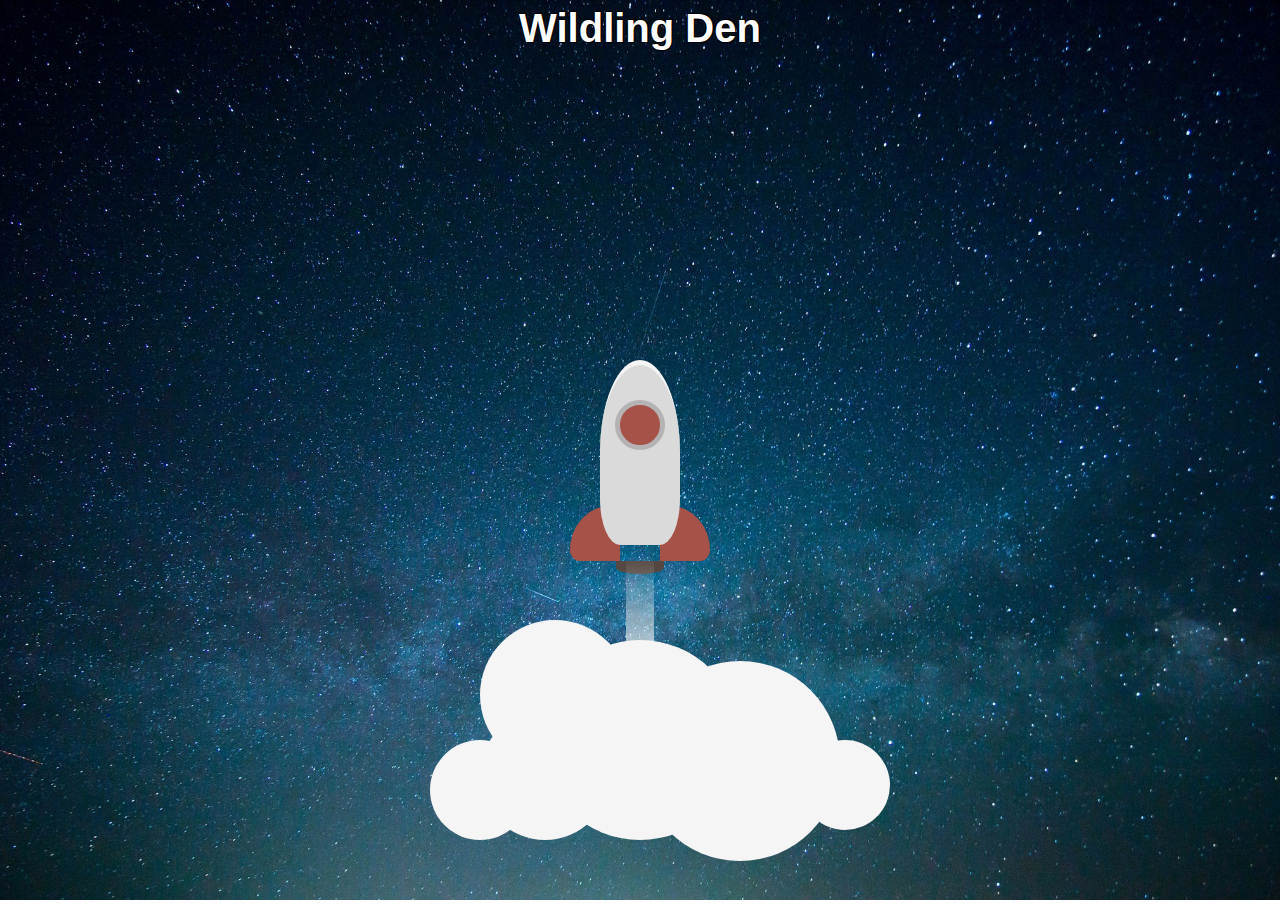
<file: index2.html>
<html>
  <head>
    <title>Wildling Den</title>
    <link rel="stylesheet" type="text/css" href="style2.css">
  </head>
  
  <body>
    <h1>Wildling Den</h1>
    <div class="rocket">
    <div class="rocket-body">
      <div class="body"></div>
      <div class="fin fin-left"></div>
      <div class="fin fin-right"></div>
      <div class="window"></div>
    </div>
    <div class="exhaust-flame"></div>
    <ul class="exhaust-fumes">
      <li></li>
      <li></li>
      <li></li>
      <li></li>
      <li></li>
      <li></li>
      <li></li>
      <li></li>
      <li></li>
    </ul>
  </div>
  </body>
</html>
</file>
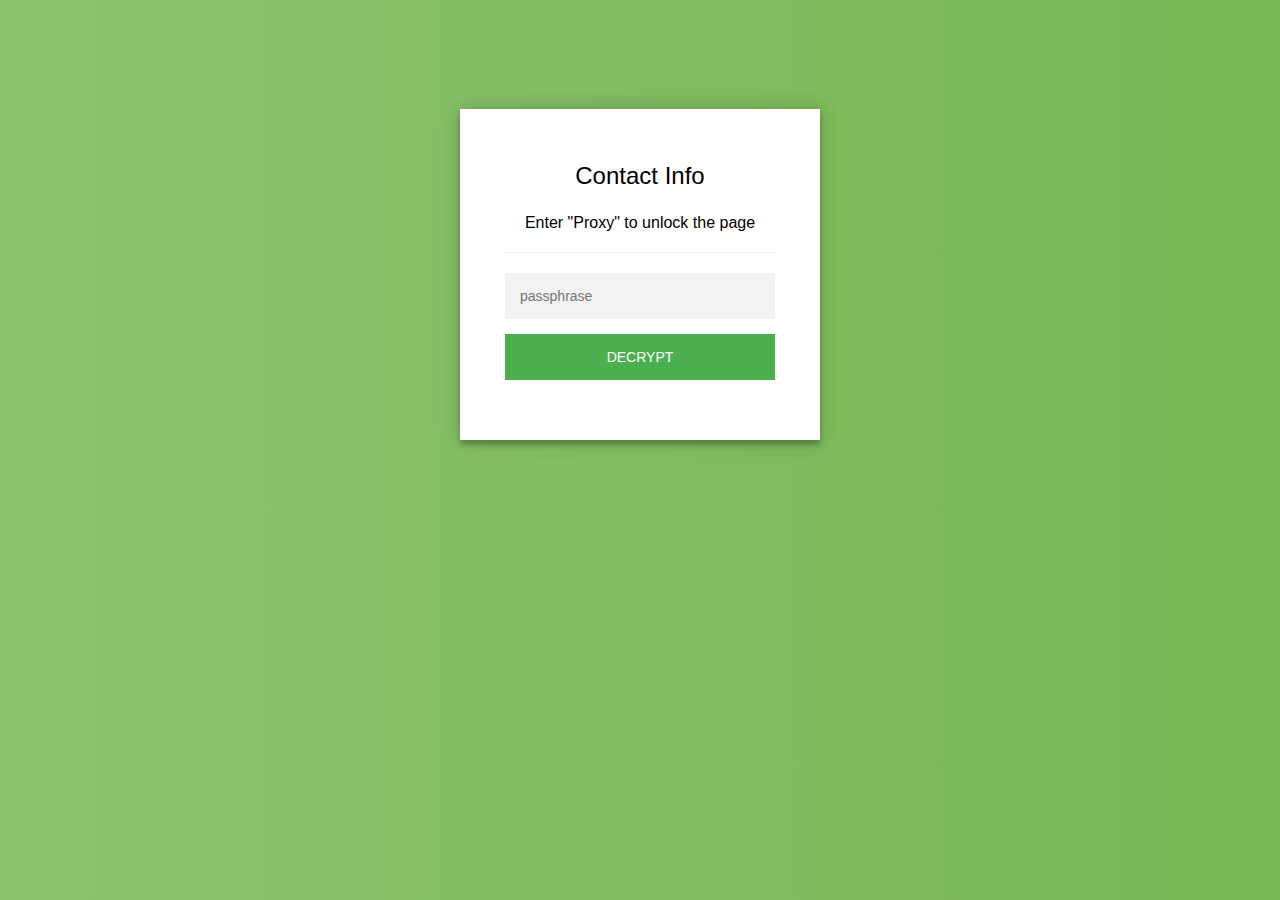
<file: proxy-all.html>
<!doctype html>
<html class="staticrypt-html">
<head>
    <meta charset="utf-8">
    <title>Contact Info</title>
    <meta name="viewport" content="width=device-width, initial-scale=1">

    <!-- do not cache this page -->
    <meta http-equiv="cache-control" content="max-age=0"/>
    <meta http-equiv="cache-control" content="no-cache"/>
    <meta http-equiv="expires" content="0"/>
    <meta http-equiv="expires" content="Tue, 01 Jan 1980 1:00:00 GMT"/>
    <meta http-equiv="pragma" content="no-cache"/>

    <style>
        .staticrypt-hr {
            margin-top: 20px;
            margin-bottom: 20px;
            border: 0;
            border-top: 1px solid #eee;
        }

        .staticrypt-page {
            width: 360px;
            padding: 8% 0 0;
            margin: auto;
            box-sizing: border-box;
        }

        .staticrypt-form {
            position: relative;
            z-index: 1;
            background: #FFFFFF;
            max-width: 360px;
            margin: 0 auto 100px;
            padding: 45px;
            text-align: center;
            box-shadow: 0 0 20px 0 rgba(0, 0, 0, 0.2), 0 5px 5px 0 rgba(0, 0, 0, 0.24);
        }

        .staticrypt-form input {
            outline: 0;
            background: #f2f2f2;
            width: 100%;
            border: 0;
            margin: 0 0 15px;
            padding: 15px;
            box-sizing: border-box;
            font-size: 14px;
        }

        .staticrypt-form .staticrypt-decrypt-button {
            text-transform: uppercase;
            outline: 0;
            background: #4CAF50;
            width: 100%;
            border: 0;
            padding: 15px;
            color: #FFFFFF;
            font-size: 14px;
            cursor: pointer;
        }

        .staticrypt-form .staticrypt-decrypt-button:hover, .staticrypt-form .staticrypt-decrypt-button:active, .staticrypt-form .staticrypt-decrypt-button:focus {
            background: #43A047;
        }

        .staticrypt-html {
            height: 100%;
        }

        .staticrypt-body {
            margin-bottom: 1em;
            background: #76b852; /* fallback for old browsers */
            background: -webkit-linear-gradient(right, #76b852, #8DC26F);
            background: -moz-linear-gradient(right, #76b852, #8DC26F);
            background: -o-linear-gradient(right, #76b852, #8DC26F);
            background: linear-gradient(to left, #76b852, #8DC26F);
            font-family: "Arial", sans-serif;
            -webkit-font-smoothing: antialiased;
            -moz-osx-font-smoothing: grayscale;
        }

        .staticrypt-instructions {
            margin-top: -1em;
            margin-bottom: 1em;
        }

        .staticrypt-title {
            font-size: 1.5em;
        }

        .staticrypt-footer {
            position: fixed;
            height: 20px;
            font-size: 16px;
            padding: 2px;
            bottom: 0;
            left: 0;
            right: 0;
            margin-bottom: 0;
        }

        .staticrypt-footer p {
            margin: 2px;
            text-align: center;
            float: right;
        }

        .staticrypt-footer a {
            text-decoration: none;
        }
    </style>
</head>

<body class="staticrypt-body">
<div class="staticrypt-page">
    <div class="staticrypt-form">
        <div class="staticrypt-instructions">
            <p class="staticrypt-title">Contact Info</p>
            <p>Enter "Proxy" to unlock the page</p>
        </div>

        <hr class="staticrypt-hr">

        <form id="staticrypt-form" action="#" method="post">
            <input id="staticrypt-password"
                   type="password"
                   name="password"
                   placeholder="passphrase"
                   autofocus/>

            <input type="submit" class="staticrypt-decrypt-button" value="DECRYPT"/>
        </form>
    </div>

</div>

<script>!function(t,r){"object"==typeof exports?module.exports=exports=r():"function"==typeof define&&define.amd?define([],r):t.CryptoJS=r()}(this,function(){var t=t||function(t,r){var e=Object.create||function(){function t(){}return function(r){var e;return t.prototype=r,e=new t,t.prototype=null,e}}(),i={},n=i.lib={},o=n.Base=function(){return{extend:function(t){var r=e(this);return t&&r.mixIn(t),r.hasOwnProperty("init")&&this.init!==r.init||(r.init=function(){r.$super.init.apply(this,arguments)}),r.init.prototype=r,r.$super=this,r},create:function(){var t=this.extend();return t.init.apply(t,arguments),t},init:function(){},mixIn:function(t){for(var r in t)t.hasOwnProperty(r)&&(this[r]=t[r]);t.hasOwnProperty("toString")&&(this.toString=t.toString)},clone:function(){return this.init.prototype.extend(this)}}}(),s=n.WordArray=o.extend({init:function(t,e){t=this.words=t||[],e!=r?this.sigBytes=e:this.sigBytes=4*t.length},toString:function(t){return(t||c).stringify(this)},concat:function(t){var r=this.words,e=t.words,i=this.sigBytes,n=t.sigBytes;if(this.clamp(),i%4)for(var o=0;o<n;o++){var s=e[o>>>2]>>>24-o%4*8&255;r[i+o>>>2]|=s<<24-(i+o)%4*8}else for(var o=0;o<n;o+=4)r[i+o>>>2]=e[o>>>2];return this.sigBytes+=n,this},clamp:function(){var r=this.words,e=this.sigBytes;r[e>>>2]&=4294967295<<32-e%4*8,r.length=t.ceil(e/4)},clone:function(){var t=o.clone.call(this);return t.words=this.words.slice(0),t},random:function(r){for(var e,i=[],n=function(r){var r=r,e=987654321,i=4294967295;return function(){e=36969*(65535&e)+(e>>16)&i,r=18e3*(65535&r)+(r>>16)&i;var n=(e<<16)+r&i;return n/=4294967296,n+=.5,n*(t.random()>.5?1:-1)}},o=0;o<r;o+=4){var a=n(4294967296*(e||t.random()));e=987654071*a(),i.push(4294967296*a()|0)}return new s.init(i,r)}}),a=i.enc={},c=a.Hex={stringify:function(t){for(var r=t.words,e=t.sigBytes,i=[],n=0;n<e;n++){var o=r[n>>>2]>>>24-n%4*8&255;i.push((o>>>4).toString(16)),i.push((15&o).toString(16))}return i.join("")},parse:function(t){for(var r=t.length,e=[],i=0;i<r;i+=2)e[i>>>3]|=parseInt(t.substr(i,2),16)<<24-i%8*4;return new s.init(e,r/2)}},h=a.Latin1={stringify:function(t){for(var r=t.words,e=t.sigBytes,i=[],n=0;n<e;n++){var o=r[n>>>2]>>>24-n%4*8&255;i.push(String.fromCharCode(o))}return i.join("")},parse:function(t){for(var r=t.length,e=[],i=0;i<r;i++)e[i>>>2]|=(255&t.charCodeAt(i))<<24-i%4*8;return new s.init(e,r)}},l=a.Utf8={stringify:function(t){try{return decodeURIComponent(escape(h.stringify(t)))}catch(t){throw new Error("Malformed UTF-8 data")}},parse:function(t){return h.parse(unescape(encodeURIComponent(t)))}},f=n.BufferedBlockAlgorithm=o.extend({reset:function(){this._data=new s.init,this._nDataBytes=0},_append:function(t){"string"==typeof t&&(t=l.parse(t)),this._data.concat(t),this._nDataBytes+=t.sigBytes},_process:function(r){var e=this._data,i=e.words,n=e.sigBytes,o=this.blockSize,a=4*o,c=n/a;c=r?t.ceil(c):t.max((0|c)-this._minBufferSize,0);var h=c*o,l=t.min(4*h,n);if(h){for(var f=0;f<h;f+=o)this._doProcessBlock(i,f);var u=i.splice(0,h);e.sigBytes-=l}return new s.init(u,l)},clone:function(){var t=o.clone.call(this);return t._data=this._data.clone(),t},_minBufferSize:0}),u=(n.Hasher=f.extend({cfg:o.extend(),init:function(t){this.cfg=this.cfg.extend(t),this.reset()},reset:function(){f.reset.call(this),this._doReset()},update:function(t){return this._append(t),this._process(),this},finalize:function(t){t&&this._append(t);var r=this._doFinalize();return r},blockSize:16,_createHelper:function(t){return function(r,e){return new t.init(e).finalize(r)}},_createHmacHelper:function(t){return function(r,e){return new u.HMAC.init(t,e).finalize(r)}}}),i.algo={});return i}(Math);return function(){function r(t,r,e){for(var i=[],o=0,s=0;s<r;s++)if(s%4){var a=e[t.charCodeAt(s-1)]<<s%4*2,c=e[t.charCodeAt(s)]>>>6-s%4*2;i[o>>>2]|=(a|c)<<24-o%4*8,o++}return n.create(i,o)}var e=t,i=e.lib,n=i.WordArray,o=e.enc;o.Base64={stringify:function(t){var r=t.words,e=t.sigBytes,i=this._map;t.clamp();for(var n=[],o=0;o<e;o+=3)for(var s=r[o>>>2]>>>24-o%4*8&255,a=r[o+1>>>2]>>>24-(o+1)%4*8&255,c=r[o+2>>>2]>>>24-(o+2)%4*8&255,h=s<<16|a<<8|c,l=0;l<4&&o+.75*l<e;l++)n.push(i.charAt(h>>>6*(3-l)&63));var f=i.charAt(64);if(f)for(;n.length%4;)n.push(f);return n.join("")},parse:function(t){var e=t.length,i=this._map,n=this._reverseMap;if(!n){n=this._reverseMap=[];for(var o=0;o<i.length;o++)n[i.charCodeAt(o)]=o}var s=i.charAt(64);if(s){var a=t.indexOf(s);a!==-1&&(e=a)}return r(t,e,n)},_map:"ABCDEFGHIJKLMNOPQRSTUVWXYZabcdefghijklmnopqrstuvwxyz0123456789+/="}}(),function(r){function e(t,r,e,i,n,o,s){var a=t+(r&e|~r&i)+n+s;return(a<<o|a>>>32-o)+r}function i(t,r,e,i,n,o,s){var a=t+(r&i|e&~i)+n+s;return(a<<o|a>>>32-o)+r}function n(t,r,e,i,n,o,s){var a=t+(r^e^i)+n+s;return(a<<o|a>>>32-o)+r}function o(t,r,e,i,n,o,s){var a=t+(e^(r|~i))+n+s;return(a<<o|a>>>32-o)+r}var s=t,a=s.lib,c=a.WordArray,h=a.Hasher,l=s.algo,f=[];!function(){for(var t=0;t<64;t++)f[t]=4294967296*r.abs(r.sin(t+1))|0}();var u=l.MD5=h.extend({_doReset:function(){this._hash=new c.init([1732584193,4023233417,2562383102,271733878])},_doProcessBlock:function(t,r){for(var s=0;s<16;s++){var a=r+s,c=t[a];t[a]=16711935&(c<<8|c>>>24)|4278255360&(c<<24|c>>>8)}var h=this._hash.words,l=t[r+0],u=t[r+1],d=t[r+2],v=t[r+3],p=t[r+4],_=t[r+5],y=t[r+6],g=t[r+7],B=t[r+8],w=t[r+9],k=t[r+10],S=t[r+11],m=t[r+12],x=t[r+13],b=t[r+14],H=t[r+15],z=h[0],A=h[1],C=h[2],D=h[3];z=e(z,A,C,D,l,7,f[0]),D=e(D,z,A,C,u,12,f[1]),C=e(C,D,z,A,d,17,f[2]),A=e(A,C,D,z,v,22,f[3]),z=e(z,A,C,D,p,7,f[4]),D=e(D,z,A,C,_,12,f[5]),C=e(C,D,z,A,y,17,f[6]),A=e(A,C,D,z,g,22,f[7]),z=e(z,A,C,D,B,7,f[8]),D=e(D,z,A,C,w,12,f[9]),C=e(C,D,z,A,k,17,f[10]),A=e(A,C,D,z,S,22,f[11]),z=e(z,A,C,D,m,7,f[12]),D=e(D,z,A,C,x,12,f[13]),C=e(C,D,z,A,b,17,f[14]),A=e(A,C,D,z,H,22,f[15]),z=i(z,A,C,D,u,5,f[16]),D=i(D,z,A,C,y,9,f[17]),C=i(C,D,z,A,S,14,f[18]),A=i(A,C,D,z,l,20,f[19]),z=i(z,A,C,D,_,5,f[20]),D=i(D,z,A,C,k,9,f[21]),C=i(C,D,z,A,H,14,f[22]),A=i(A,C,D,z,p,20,f[23]),z=i(z,A,C,D,w,5,f[24]),D=i(D,z,A,C,b,9,f[25]),C=i(C,D,z,A,v,14,f[26]),A=i(A,C,D,z,B,20,f[27]),z=i(z,A,C,D,x,5,f[28]),D=i(D,z,A,C,d,9,f[29]),C=i(C,D,z,A,g,14,f[30]),A=i(A,C,D,z,m,20,f[31]),z=n(z,A,C,D,_,4,f[32]),D=n(D,z,A,C,B,11,f[33]),C=n(C,D,z,A,S,16,f[34]),A=n(A,C,D,z,b,23,f[35]),z=n(z,A,C,D,u,4,f[36]),D=n(D,z,A,C,p,11,f[37]),C=n(C,D,z,A,g,16,f[38]),A=n(A,C,D,z,k,23,f[39]),z=n(z,A,C,D,x,4,f[40]),D=n(D,z,A,C,l,11,f[41]),C=n(C,D,z,A,v,16,f[42]),A=n(A,C,D,z,y,23,f[43]),z=n(z,A,C,D,w,4,f[44]),D=n(D,z,A,C,m,11,f[45]),C=n(C,D,z,A,H,16,f[46]),A=n(A,C,D,z,d,23,f[47]),z=o(z,A,C,D,l,6,f[48]),D=o(D,z,A,C,g,10,f[49]),C=o(C,D,z,A,b,15,f[50]),A=o(A,C,D,z,_,21,f[51]),z=o(z,A,C,D,m,6,f[52]),D=o(D,z,A,C,v,10,f[53]),C=o(C,D,z,A,k,15,f[54]),A=o(A,C,D,z,u,21,f[55]),z=o(z,A,C,D,B,6,f[56]),D=o(D,z,A,C,H,10,f[57]),C=o(C,D,z,A,y,15,f[58]),A=o(A,C,D,z,x,21,f[59]),z=o(z,A,C,D,p,6,f[60]),D=o(D,z,A,C,S,10,f[61]),C=o(C,D,z,A,d,15,f[62]),A=o(A,C,D,z,w,21,f[63]),h[0]=h[0]+z|0,h[1]=h[1]+A|0,h[2]=h[2]+C|0,h[3]=h[3]+D|0},_doFinalize:function(){var t=this._data,e=t.words,i=8*this._nDataBytes,n=8*t.sigBytes;e[n>>>5]|=128<<24-n%32;var o=r.floor(i/4294967296),s=i;e[(n+64>>>9<<4)+15]=16711935&(o<<8|o>>>24)|4278255360&(o<<24|o>>>8),e[(n+64>>>9<<4)+14]=16711935&(s<<8|s>>>24)|4278255360&(s<<24|s>>>8),t.sigBytes=4*(e.length+1),this._process();for(var a=this._hash,c=a.words,h=0;h<4;h++){var l=c[h];c[h]=16711935&(l<<8|l>>>24)|4278255360&(l<<24|l>>>8)}return a},clone:function(){var t=h.clone.call(this);return t._hash=this._hash.clone(),t}});s.MD5=h._createHelper(u),s.HmacMD5=h._createHmacHelper(u)}(Math),function(){var r=t,e=r.lib,i=e.WordArray,n=e.Hasher,o=r.algo,s=[],a=o.SHA1=n.extend({_doReset:function(){this._hash=new i.init([1732584193,4023233417,2562383102,271733878,3285377520])},_doProcessBlock:function(t,r){for(var e=this._hash.words,i=e[0],n=e[1],o=e[2],a=e[3],c=e[4],h=0;h<80;h++){if(h<16)s[h]=0|t[r+h];else{var l=s[h-3]^s[h-8]^s[h-14]^s[h-16];s[h]=l<<1|l>>>31}var f=(i<<5|i>>>27)+c+s[h];f+=h<20?(n&o|~n&a)+1518500249:h<40?(n^o^a)+1859775393:h<60?(n&o|n&a|o&a)-1894007588:(n^o^a)-899497514,c=a,a=o,o=n<<30|n>>>2,n=i,i=f}e[0]=e[0]+i|0,e[1]=e[1]+n|0,e[2]=e[2]+o|0,e[3]=e[3]+a|0,e[4]=e[4]+c|0},_doFinalize:function(){var t=this._data,r=t.words,e=8*this._nDataBytes,i=8*t.sigBytes;return r[i>>>5]|=128<<24-i%32,r[(i+64>>>9<<4)+14]=Math.floor(e/4294967296),r[(i+64>>>9<<4)+15]=e,t.sigBytes=4*r.length,this._process(),this._hash},clone:function(){var t=n.clone.call(this);return t._hash=this._hash.clone(),t}});r.SHA1=n._createHelper(a),r.HmacSHA1=n._createHmacHelper(a)}(),function(r){var e=t,i=e.lib,n=i.WordArray,o=i.Hasher,s=e.algo,a=[],c=[];!function(){function t(t){for(var e=r.sqrt(t),i=2;i<=e;i++)if(!(t%i))return!1;return!0}function e(t){return 4294967296*(t-(0|t))|0}for(var i=2,n=0;n<64;)t(i)&&(n<8&&(a[n]=e(r.pow(i,.5))),c[n]=e(r.pow(i,1/3)),n++),i++}();var h=[],l=s.SHA256=o.extend({_doReset:function(){this._hash=new n.init(a.slice(0))},_doProcessBlock:function(t,r){for(var e=this._hash.words,i=e[0],n=e[1],o=e[2],s=e[3],a=e[4],l=e[5],f=e[6],u=e[7],d=0;d<64;d++){if(d<16)h[d]=0|t[r+d];else{var v=h[d-15],p=(v<<25|v>>>7)^(v<<14|v>>>18)^v>>>3,_=h[d-2],y=(_<<15|_>>>17)^(_<<13|_>>>19)^_>>>10;h[d]=p+h[d-7]+y+h[d-16]}var g=a&l^~a&f,B=i&n^i&o^n&o,w=(i<<30|i>>>2)^(i<<19|i>>>13)^(i<<10|i>>>22),k=(a<<26|a>>>6)^(a<<21|a>>>11)^(a<<7|a>>>25),S=u+k+g+c[d]+h[d],m=w+B;u=f,f=l,l=a,a=s+S|0,s=o,o=n,n=i,i=S+m|0}e[0]=e[0]+i|0,e[1]=e[1]+n|0,e[2]=e[2]+o|0,e[3]=e[3]+s|0,e[4]=e[4]+a|0,e[5]=e[5]+l|0,e[6]=e[6]+f|0,e[7]=e[7]+u|0},_doFinalize:function(){var t=this._data,e=t.words,i=8*this._nDataBytes,n=8*t.sigBytes;return e[n>>>5]|=128<<24-n%32,e[(n+64>>>9<<4)+14]=r.floor(i/4294967296),e[(n+64>>>9<<4)+15]=i,t.sigBytes=4*e.length,this._process(),this._hash},clone:function(){var t=o.clone.call(this);return t._hash=this._hash.clone(),t}});e.SHA256=o._createHelper(l),e.HmacSHA256=o._createHmacHelper(l)}(Math),function(){function r(t){return t<<8&4278255360|t>>>8&16711935}var e=t,i=e.lib,n=i.WordArray,o=e.enc;o.Utf16=o.Utf16BE={stringify:function(t){for(var r=t.words,e=t.sigBytes,i=[],n=0;n<e;n+=2){var o=r[n>>>2]>>>16-n%4*8&65535;i.push(String.fromCharCode(o))}return i.join("")},parse:function(t){for(var r=t.length,e=[],i=0;i<r;i++)e[i>>>1]|=t.charCodeAt(i)<<16-i%2*16;return n.create(e,2*r)}};o.Utf16LE={stringify:function(t){for(var e=t.words,i=t.sigBytes,n=[],o=0;o<i;o+=2){var s=r(e[o>>>2]>>>16-o%4*8&65535);n.push(String.fromCharCode(s))}return n.join("")},parse:function(t){for(var e=t.length,i=[],o=0;o<e;o++)i[o>>>1]|=r(t.charCodeAt(o)<<16-o%2*16);return n.create(i,2*e)}}}(),function(){if("function"==typeof ArrayBuffer){var r=t,e=r.lib,i=e.WordArray,n=i.init,o=i.init=function(t){if(t instanceof ArrayBuffer&&(t=new Uint8Array(t)),(t instanceof Int8Array||"undefined"!=typeof Uint8ClampedArray&&t instanceof Uint8ClampedArray||t instanceof Int16Array||t instanceof Uint16Array||t instanceof Int32Array||t instanceof Uint32Array||t instanceof Float32Array||t instanceof Float64Array)&&(t=new Uint8Array(t.buffer,t.byteOffset,t.byteLength)),t instanceof Uint8Array){for(var r=t.byteLength,e=[],i=0;i<r;i++)e[i>>>2]|=t[i]<<24-i%4*8;n.call(this,e,r)}else n.apply(this,arguments)};o.prototype=i}}(),function(r){function e(t,r,e){return t^r^e}function i(t,r,e){return t&r|~t&e}function n(t,r,e){return(t|~r)^e}function o(t,r,e){return t&e|r&~e}function s(t,r,e){return t^(r|~e)}function a(t,r){return t<<r|t>>>32-r}var c=t,h=c.lib,l=h.WordArray,f=h.Hasher,u=c.algo,d=l.create([0,1,2,3,4,5,6,7,8,9,10,11,12,13,14,15,7,4,13,1,10,6,15,3,12,0,9,5,2,14,11,8,3,10,14,4,9,15,8,1,2,7,0,6,13,11,5,12,1,9,11,10,0,8,12,4,13,3,7,15,14,5,6,2,4,0,5,9,7,12,2,10,14,1,3,8,11,6,15,13]),v=l.create([5,14,7,0,9,2,11,4,13,6,15,8,1,10,3,12,6,11,3,7,0,13,5,10,14,15,8,12,4,9,1,2,15,5,1,3,7,14,6,9,11,8,12,2,10,0,4,13,8,6,4,1,3,11,15,0,5,12,2,13,9,7,10,14,12,15,10,4,1,5,8,7,6,2,13,14,0,3,9,11]),p=l.create([11,14,15,12,5,8,7,9,11,13,14,15,6,7,9,8,7,6,8,13,11,9,7,15,7,12,15,9,11,7,13,12,11,13,6,7,14,9,13,15,14,8,13,6,5,12,7,5,11,12,14,15,14,15,9,8,9,14,5,6,8,6,5,12,9,15,5,11,6,8,13,12,5,12,13,14,11,8,5,6]),_=l.create([8,9,9,11,13,15,15,5,7,7,8,11,14,14,12,6,9,13,15,7,12,8,9,11,7,7,12,7,6,15,13,11,9,7,15,11,8,6,6,14,12,13,5,14,13,13,7,5,15,5,8,11,14,14,6,14,6,9,12,9,12,5,15,8,8,5,12,9,12,5,14,6,8,13,6,5,15,13,11,11]),y=l.create([0,1518500249,1859775393,2400959708,2840853838]),g=l.create([1352829926,1548603684,1836072691,2053994217,0]),B=u.RIPEMD160=f.extend({_doReset:function(){this._hash=l.create([1732584193,4023233417,2562383102,271733878,3285377520])},_doProcessBlock:function(t,r){for(var c=0;c<16;c++){var h=r+c,l=t[h];t[h]=16711935&(l<<8|l>>>24)|4278255360&(l<<24|l>>>8)}var f,u,B,w,k,S,m,x,b,H,z=this._hash.words,A=y.words,C=g.words,D=d.words,R=v.words,E=p.words,M=_.words;S=f=z[0],m=u=z[1],x=B=z[2],b=w=z[3],H=k=z[4];for(var F,c=0;c<80;c+=1)F=f+t[r+D[c]]|0,F+=c<16?e(u,B,w)+A[0]:c<32?i(u,B,w)+A[1]:c<48?n(u,B,w)+A[2]:c<64?o(u,B,w)+A[3]:s(u,B,w)+A[4],F|=0,F=a(F,E[c]),F=F+k|0,f=k,k=w,w=a(B,10),B=u,u=F,F=S+t[r+R[c]]|0,F+=c<16?s(m,x,b)+C[0]:c<32?o(m,x,b)+C[1]:c<48?n(m,x,b)+C[2]:c<64?i(m,x,b)+C[3]:e(m,x,b)+C[4],F|=0,F=a(F,M[c]),F=F+H|0,S=H,H=b,b=a(x,10),x=m,m=F;F=z[1]+B+b|0,z[1]=z[2]+w+H|0,z[2]=z[3]+k+S|0,z[3]=z[4]+f+m|0,z[4]=z[0]+u+x|0,z[0]=F},_doFinalize:function(){var t=this._data,r=t.words,e=8*this._nDataBytes,i=8*t.sigBytes;r[i>>>5]|=128<<24-i%32,r[(i+64>>>9<<4)+14]=16711935&(e<<8|e>>>24)|4278255360&(e<<24|e>>>8),t.sigBytes=4*(r.length+1),this._process();for(var n=this._hash,o=n.words,s=0;s<5;s++){var a=o[s];o[s]=16711935&(a<<8|a>>>24)|4278255360&(a<<24|a>>>8)}return n},clone:function(){var t=f.clone.call(this);return t._hash=this._hash.clone(),t}});c.RIPEMD160=f._createHelper(B),c.HmacRIPEMD160=f._createHmacHelper(B)}(Math),function(){var r=t,e=r.lib,i=e.Base,n=r.enc,o=n.Utf8,s=r.algo;s.HMAC=i.extend({init:function(t,r){t=this._hasher=new t.init,"string"==typeof r&&(r=o.parse(r));var e=t.blockSize,i=4*e;r.sigBytes>i&&(r=t.finalize(r)),r.clamp();for(var n=this._oKey=r.clone(),s=this._iKey=r.clone(),a=n.words,c=s.words,h=0;h<e;h++)a[h]^=1549556828,c[h]^=909522486;n.sigBytes=s.sigBytes=i,this.reset()},reset:function(){var t=this._hasher;t.reset(),t.update(this._iKey)},update:function(t){return this._hasher.update(t),this},finalize:function(t){var r=this._hasher,e=r.finalize(t);r.reset();var i=r.finalize(this._oKey.clone().concat(e));return i}})}(),function(){var r=t,e=r.lib,i=e.Base,n=e.WordArray,o=r.algo,s=o.SHA1,a=o.HMAC,c=o.PBKDF2=i.extend({cfg:i.extend({keySize:4,hasher:s,iterations:1}),init:function(t){this.cfg=this.cfg.extend(t)},compute:function(t,r){for(var e=this.cfg,i=a.create(e.hasher,t),o=n.create(),s=n.create([1]),c=o.words,h=s.words,l=e.keySize,f=e.iterations;c.length<l;){var u=i.update(r).finalize(s);i.reset();for(var d=u.words,v=d.length,p=u,_=1;_<f;_++){p=i.finalize(p),i.reset();for(var y=p.words,g=0;g<v;g++)d[g]^=y[g]}o.concat(u),h[0]++}return o.sigBytes=4*l,o}});r.PBKDF2=function(t,r,e){return c.create(e).compute(t,r)}}(),function(){var r=t,e=r.lib,i=e.Base,n=e.WordArray,o=r.algo,s=o.MD5,a=o.EvpKDF=i.extend({cfg:i.extend({keySize:4,hasher:s,iterations:1}),init:function(t){this.cfg=this.cfg.extend(t)},compute:function(t,r){for(var e=this.cfg,i=e.hasher.create(),o=n.create(),s=o.words,a=e.keySize,c=e.iterations;s.length<a;){h&&i.update(h);var h=i.update(t).finalize(r);i.reset();for(var l=1;l<c;l++)h=i.finalize(h),i.reset();o.concat(h)}return o.sigBytes=4*a,o}});r.EvpKDF=function(t,r,e){return a.create(e).compute(t,r)}}(),function(){var r=t,e=r.lib,i=e.WordArray,n=r.algo,o=n.SHA256,s=n.SHA224=o.extend({_doReset:function(){this._hash=new i.init([3238371032,914150663,812702999,4144912697,4290775857,1750603025,1694076839,3204075428])},_doFinalize:function(){var t=o._doFinalize.call(this);return t.sigBytes-=4,t}});r.SHA224=o._createHelper(s),r.HmacSHA224=o._createHmacHelper(s)}(),function(r){var e=t,i=e.lib,n=i.Base,o=i.WordArray,s=e.x64={};s.Word=n.extend({init:function(t,r){this.high=t,this.low=r}}),s.WordArray=n.extend({init:function(t,e){t=this.words=t||[],e!=r?this.sigBytes=e:this.sigBytes=8*t.length},toX32:function(){for(var t=this.words,r=t.length,e=[],i=0;i<r;i++){var n=t[i];e.push(n.high),e.push(n.low)}return o.create(e,this.sigBytes)},clone:function(){for(var t=n.clone.call(this),r=t.words=this.words.slice(0),e=r.length,i=0;i<e;i++)r[i]=r[i].clone();return t}})}(),function(r){var e=t,i=e.lib,n=i.WordArray,o=i.Hasher,s=e.x64,a=s.Word,c=e.algo,h=[],l=[],f=[];!function(){for(var t=1,r=0,e=0;e<24;e++){h[t+5*r]=(e+1)*(e+2)/2%64;var i=r%5,n=(2*t+3*r)%5;t=i,r=n}for(var t=0;t<5;t++)for(var r=0;r<5;r++)l[t+5*r]=r+(2*t+3*r)%5*5;for(var o=1,s=0;s<24;s++){for(var c=0,u=0,d=0;d<7;d++){if(1&o){var v=(1<<d)-1;v<32?u^=1<<v:c^=1<<v-32}128&o?o=o<<1^113:o<<=1}f[s]=a.create(c,u)}}();var u=[];!function(){for(var t=0;t<25;t++)u[t]=a.create()}();var d=c.SHA3=o.extend({cfg:o.cfg.extend({outputLength:512}),_doReset:function(){for(var t=this._state=[],r=0;r<25;r++)t[r]=new a.init;this.blockSize=(1600-2*this.cfg.outputLength)/32},_doProcessBlock:function(t,r){for(var e=this._state,i=this.blockSize/2,n=0;n<i;n++){var o=t[r+2*n],s=t[r+2*n+1];o=16711935&(o<<8|o>>>24)|4278255360&(o<<24|o>>>8),s=16711935&(s<<8|s>>>24)|4278255360&(s<<24|s>>>8);var a=e[n];a.high^=s,a.low^=o}for(var c=0;c<24;c++){for(var d=0;d<5;d++){for(var v=0,p=0,_=0;_<5;_++){var a=e[d+5*_];v^=a.high,p^=a.low}var y=u[d];y.high=v,y.low=p}for(var d=0;d<5;d++)for(var g=u[(d+4)%5],B=u[(d+1)%5],w=B.high,k=B.low,v=g.high^(w<<1|k>>>31),p=g.low^(k<<1|w>>>31),_=0;_<5;_++){var a=e[d+5*_];a.high^=v,a.low^=p}for(var S=1;S<25;S++){var a=e[S],m=a.high,x=a.low,b=h[S];if(b<32)var v=m<<b|x>>>32-b,p=x<<b|m>>>32-b;else var v=x<<b-32|m>>>64-b,p=m<<b-32|x>>>64-b;var H=u[l[S]];H.high=v,H.low=p}var z=u[0],A=e[0];z.high=A.high,z.low=A.low;for(var d=0;d<5;d++)for(var _=0;_<5;_++){var S=d+5*_,a=e[S],C=u[S],D=u[(d+1)%5+5*_],R=u[(d+2)%5+5*_];a.high=C.high^~D.high&R.high,a.low=C.low^~D.low&R.low}var a=e[0],E=f[c];a.high^=E.high,a.low^=E.low}},_doFinalize:function(){var t=this._data,e=t.words,i=(8*this._nDataBytes,8*t.sigBytes),o=32*this.blockSize;e[i>>>5]|=1<<24-i%32,e[(r.ceil((i+1)/o)*o>>>5)-1]|=128,t.sigBytes=4*e.length,this._process();for(var s=this._state,a=this.cfg.outputLength/8,c=a/8,h=[],l=0;l<c;l++){var f=s[l],u=f.high,d=f.low;u=16711935&(u<<8|u>>>24)|4278255360&(u<<24|u>>>8),d=16711935&(d<<8|d>>>24)|4278255360&(d<<24|d>>>8),h.push(d),h.push(u)}return new n.init(h,a)},clone:function(){for(var t=o.clone.call(this),r=t._state=this._state.slice(0),e=0;e<25;e++)r[e]=r[e].clone();return t}});e.SHA3=o._createHelper(d),e.HmacSHA3=o._createHmacHelper(d)}(Math),function(){function r(){return s.create.apply(s,arguments)}var e=t,i=e.lib,n=i.Hasher,o=e.x64,s=o.Word,a=o.WordArray,c=e.algo,h=[r(1116352408,3609767458),r(1899447441,602891725),r(3049323471,3964484399),r(3921009573,2173295548),r(961987163,4081628472),r(1508970993,3053834265),r(2453635748,2937671579),r(2870763221,3664609560),r(3624381080,2734883394),r(310598401,1164996542),r(607225278,1323610764),r(1426881987,3590304994),r(1925078388,4068182383),r(2162078206,991336113),r(2614888103,633803317),r(3248222580,3479774868),r(3835390401,2666613458),r(4022224774,944711139),r(264347078,2341262773),r(604807628,2007800933),r(770255983,1495990901),r(1249150122,1856431235),r(1555081692,3175218132),r(1996064986,2198950837),r(2554220882,3999719339),r(2821834349,766784016),r(2952996808,2566594879),r(3210313671,3203337956),r(3336571891,1034457026),r(3584528711,2466948901),r(113926993,3758326383),r(338241895,168717936),r(666307205,1188179964),r(773529912,1546045734),r(1294757372,1522805485),r(1396182291,2643833823),r(1695183700,2343527390),r(1986661051,1014477480),r(2177026350,1206759142),r(2456956037,344077627),r(2730485921,1290863460),r(2820302411,3158454273),r(3259730800,3505952657),r(3345764771,106217008),r(3516065817,3606008344),r(3600352804,1432725776),r(4094571909,1467031594),r(275423344,851169720),r(430227734,3100823752),r(506948616,1363258195),r(659060556,3750685593),r(883997877,3785050280),r(958139571,3318307427),r(1322822218,3812723403),r(1537002063,2003034995),r(1747873779,3602036899),r(1955562222,1575990012),r(2024104815,1125592928),r(2227730452,2716904306),r(2361852424,442776044),r(2428436474,593698344),r(2756734187,3733110249),r(3204031479,2999351573),r(3329325298,3815920427),r(3391569614,3928383900),r(3515267271,566280711),r(3940187606,3454069534),r(4118630271,4000239992),r(116418474,1914138554),r(174292421,2731055270),r(289380356,3203993006),r(460393269,320620315),r(685471733,587496836),r(852142971,1086792851),r(1017036298,365543100),r(1126000580,2618297676),r(1288033470,3409855158),r(1501505948,4234509866),r(1607167915,987167468),r(1816402316,1246189591)],l=[];!function(){for(var t=0;t<80;t++)l[t]=r()}();var f=c.SHA512=n.extend({_doReset:function(){this._hash=new a.init([new s.init(1779033703,4089235720),new s.init(3144134277,2227873595),new s.init(1013904242,4271175723),new s.init(2773480762,1595750129),new s.init(1359893119,2917565137),new s.init(2600822924,725511199),new s.init(528734635,4215389547),new s.init(1541459225,327033209)])},_doProcessBlock:function(t,r){for(var e=this._hash.words,i=e[0],n=e[1],o=e[2],s=e[3],a=e[4],c=e[5],f=e[6],u=e[7],d=i.high,v=i.low,p=n.high,_=n.low,y=o.high,g=o.low,B=s.high,w=s.low,k=a.high,S=a.low,m=c.high,x=c.low,b=f.high,H=f.low,z=u.high,A=u.low,C=d,D=v,R=p,E=_,M=y,F=g,P=B,W=w,O=k,U=S,I=m,K=x,X=b,L=H,j=z,N=A,T=0;T<80;T++){var Z=l[T];if(T<16)var q=Z.high=0|t[r+2*T],G=Z.low=0|t[r+2*T+1];else{var J=l[T-15],$=J.high,Q=J.low,V=($>>>1|Q<<31)^($>>>8|Q<<24)^$>>>7,Y=(Q>>>1|$<<31)^(Q>>>8|$<<24)^(Q>>>7|$<<25),tt=l[T-2],rt=tt.high,et=tt.low,it=(rt>>>19|et<<13)^(rt<<3|et>>>29)^rt>>>6,nt=(et>>>19|rt<<13)^(et<<3|rt>>>29)^(et>>>6|rt<<26),ot=l[T-7],st=ot.high,at=ot.low,ct=l[T-16],ht=ct.high,lt=ct.low,G=Y+at,q=V+st+(G>>>0<Y>>>0?1:0),G=G+nt,q=q+it+(G>>>0<nt>>>0?1:0),G=G+lt,q=q+ht+(G>>>0<lt>>>0?1:0);Z.high=q,Z.low=G}var ft=O&I^~O&X,ut=U&K^~U&L,dt=C&R^C&M^R&M,vt=D&E^D&F^E&F,pt=(C>>>28|D<<4)^(C<<30|D>>>2)^(C<<25|D>>>7),_t=(D>>>28|C<<4)^(D<<30|C>>>2)^(D<<25|C>>>7),yt=(O>>>14|U<<18)^(O>>>18|U<<14)^(O<<23|U>>>9),gt=(U>>>14|O<<18)^(U>>>18|O<<14)^(U<<23|O>>>9),Bt=h[T],wt=Bt.high,kt=Bt.low,St=N+gt,mt=j+yt+(St>>>0<N>>>0?1:0),St=St+ut,mt=mt+ft+(St>>>0<ut>>>0?1:0),St=St+kt,mt=mt+wt+(St>>>0<kt>>>0?1:0),St=St+G,mt=mt+q+(St>>>0<G>>>0?1:0),xt=_t+vt,bt=pt+dt+(xt>>>0<_t>>>0?1:0);j=X,N=L,X=I,L=K,I=O,K=U,U=W+St|0,O=P+mt+(U>>>0<W>>>0?1:0)|0,P=M,W=F,M=R,F=E,R=C,E=D,D=St+xt|0,C=mt+bt+(D>>>0<St>>>0?1:0)|0}v=i.low=v+D,i.high=d+C+(v>>>0<D>>>0?1:0),_=n.low=_+E,n.high=p+R+(_>>>0<E>>>0?1:0),g=o.low=g+F,o.high=y+M+(g>>>0<F>>>0?1:0),w=s.low=w+W,s.high=B+P+(w>>>0<W>>>0?1:0),S=a.low=S+U,a.high=k+O+(S>>>0<U>>>0?1:0),x=c.low=x+K,c.high=m+I+(x>>>0<K>>>0?1:0),H=f.low=H+L,f.high=b+X+(H>>>0<L>>>0?1:0),A=u.low=A+N,u.high=z+j+(A>>>0<N>>>0?1:0)},_doFinalize:function(){var t=this._data,r=t.words,e=8*this._nDataBytes,i=8*t.sigBytes;r[i>>>5]|=128<<24-i%32,r[(i+128>>>10<<5)+30]=Math.floor(e/4294967296),r[(i+128>>>10<<5)+31]=e,t.sigBytes=4*r.length,this._process();var n=this._hash.toX32();return n},clone:function(){var t=n.clone.call(this);return t._hash=this._hash.clone(),t},blockSize:32});e.SHA512=n._createHelper(f),e.HmacSHA512=n._createHmacHelper(f)}(),function(){var r=t,e=r.x64,i=e.Word,n=e.WordArray,o=r.algo,s=o.SHA512,a=o.SHA384=s.extend({_doReset:function(){this._hash=new n.init([new i.init(3418070365,3238371032),new i.init(1654270250,914150663),new i.init(2438529370,812702999),new i.init(355462360,4144912697),new i.init(1731405415,4290775857),new i.init(2394180231,1750603025),new i.init(3675008525,1694076839),new i.init(1203062813,3204075428)])},_doFinalize:function(){var t=s._doFinalize.call(this);return t.sigBytes-=16,t}});r.SHA384=s._createHelper(a),r.HmacSHA384=s._createHmacHelper(a)}(),t.lib.Cipher||function(r){var e=t,i=e.lib,n=i.Base,o=i.WordArray,s=i.BufferedBlockAlgorithm,a=e.enc,c=(a.Utf8,a.Base64),h=e.algo,l=h.EvpKDF,f=i.Cipher=s.extend({cfg:n.extend(),createEncryptor:function(t,r){return this.create(this._ENC_XFORM_MODE,t,r)},createDecryptor:function(t,r){return this.create(this._DEC_XFORM_MODE,t,r)},init:function(t,r,e){this.cfg=this.cfg.extend(e),this._xformMode=t,this._key=r,this.reset()},reset:function(){s.reset.call(this),this._doReset()},process:function(t){return this._append(t),this._process()},finalize:function(t){t&&this._append(t);var r=this._doFinalize();return r},keySize:4,ivSize:4,_ENC_XFORM_MODE:1,_DEC_XFORM_MODE:2,_createHelper:function(){function t(t){return"string"==typeof t?m:w}return function(r){return{encrypt:function(e,i,n){return t(i).encrypt(r,e,i,n)},decrypt:function(e,i,n){return t(i).decrypt(r,e,i,n)}}}}()}),u=(i.StreamCipher=f.extend({_doFinalize:function(){var t=this._process(!0);return t},blockSize:1}),e.mode={}),d=i.BlockCipherMode=n.extend({createEncryptor:function(t,r){return this.Encryptor.create(t,r)},createDecryptor:function(t,r){return this.Decryptor.create(t,r)},init:function(t,r){this._cipher=t,this._iv=r}}),v=u.CBC=function(){function t(t,e,i){var n=this._iv;if(n){var o=n;this._iv=r}else var o=this._prevBlock;for(var s=0;s<i;s++)t[e+s]^=o[s]}var e=d.extend();return e.Encryptor=e.extend({processBlock:function(r,e){var i=this._cipher,n=i.blockSize;t.call(this,r,e,n),i.encryptBlock(r,e),this._prevBlock=r.slice(e,e+n)}}),e.Decryptor=e.extend({processBlock:function(r,e){var i=this._cipher,n=i.blockSize,o=r.slice(e,e+n);i.decryptBlock(r,e),t.call(this,r,e,n),this._prevBlock=o}}),e}(),p=e.pad={},_=p.Pkcs7={pad:function(t,r){for(var e=4*r,i=e-t.sigBytes%e,n=i<<24|i<<16|i<<8|i,s=[],a=0;a<i;a+=4)s.push(n);var c=o.create(s,i);t.concat(c)},unpad:function(t){var r=255&t.words[t.sigBytes-1>>>2];t.sigBytes-=r}},y=(i.BlockCipher=f.extend({cfg:f.cfg.extend({mode:v,padding:_}),reset:function(){f.reset.call(this);var t=this.cfg,r=t.iv,e=t.mode;if(this._xformMode==this._ENC_XFORM_MODE)var i=e.createEncryptor;else{var i=e.createDecryptor;this._minBufferSize=1}this._mode&&this._mode.__creator==i?this._mode.init(this,r&&r.words):(this._mode=i.call(e,this,r&&r.words),this._mode.__creator=i)},_doProcessBlock:function(t,r){this._mode.processBlock(t,r)},_doFinalize:function(){var t=this.cfg.padding;if(this._xformMode==this._ENC_XFORM_MODE){t.pad(this._data,this.blockSize);var r=this._process(!0)}else{var r=this._process(!0);t.unpad(r)}return r},blockSize:4}),i.CipherParams=n.extend({init:function(t){this.mixIn(t)},toString:function(t){return(t||this.formatter).stringify(this)}})),g=e.format={},B=g.OpenSSL={stringify:function(t){var r=t.ciphertext,e=t.salt;if(e)var i=o.create([1398893684,1701076831]).concat(e).concat(r);else var i=r;return i.toString(c)},parse:function(t){var r=c.parse(t),e=r.words;if(1398893684==e[0]&&1701076831==e[1]){var i=o.create(e.slice(2,4));e.splice(0,4),r.sigBytes-=16}return y.create({ciphertext:r,salt:i})}},w=i.SerializableCipher=n.extend({cfg:n.extend({format:B}),encrypt:function(t,r,e,i){i=this.cfg.extend(i);var n=t.createEncryptor(e,i),o=n.finalize(r),s=n.cfg;return y.create({ciphertext:o,key:e,iv:s.iv,algorithm:t,mode:s.mode,padding:s.padding,blockSize:t.blockSize,formatter:i.format})},decrypt:function(t,r,e,i){i=this.cfg.extend(i),r=this._parse(r,i.format);var n=t.createDecryptor(e,i).finalize(r.ciphertext);return n},_parse:function(t,r){return"string"==typeof t?r.parse(t,this):t}}),k=e.kdf={},S=k.OpenSSL={execute:function(t,r,e,i){i||(i=o.random(8));var n=l.create({keySize:r+e}).compute(t,i),s=o.create(n.words.slice(r),4*e);return n.sigBytes=4*r,y.create({key:n,iv:s,salt:i})}},m=i.PasswordBasedCipher=w.extend({cfg:w.cfg.extend({kdf:S}),encrypt:function(t,r,e,i){i=this.cfg.extend(i);var n=i.kdf.execute(e,t.keySize,t.ivSize);i.iv=n.iv;var o=w.encrypt.call(this,t,r,n.key,i);return o.mixIn(n),o},decrypt:function(t,r,e,i){i=this.cfg.extend(i),r=this._parse(r,i.format);var n=i.kdf.execute(e,t.keySize,t.ivSize,r.salt);i.iv=n.iv;var o=w.decrypt.call(this,t,r,n.key,i);return o}})}(),t.mode.CFB=function(){function r(t,r,e,i){var n=this._iv;if(n){var o=n.slice(0);this._iv=void 0}else var o=this._prevBlock;i.encryptBlock(o,0);for(var s=0;s<e;s++)t[r+s]^=o[s]}var e=t.lib.BlockCipherMode.extend();return e.Encryptor=e.extend({processBlock:function(t,e){var i=this._cipher,n=i.blockSize;r.call(this,t,e,n,i),this._prevBlock=t.slice(e,e+n)}}),e.Decryptor=e.extend({processBlock:function(t,e){var i=this._cipher,n=i.blockSize,o=t.slice(e,e+n);r.call(this,t,e,n,i),this._prevBlock=o}}),e}(),t.mode.ECB=function(){var r=t.lib.BlockCipherMode.extend();return r.Encryptor=r.extend({processBlock:function(t,r){this._cipher.encryptBlock(t,r)}}),r.Decryptor=r.extend({processBlock:function(t,r){this._cipher.decryptBlock(t,r)}}),r}(),t.pad.AnsiX923={pad:function(t,r){var e=t.sigBytes,i=4*r,n=i-e%i,o=e+n-1;t.clamp(),t.words[o>>>2]|=n<<24-o%4*8,t.sigBytes+=n},unpad:function(t){var r=255&t.words[t.sigBytes-1>>>2];t.sigBytes-=r}},t.pad.Iso10126={pad:function(r,e){var i=4*e,n=i-r.sigBytes%i;r.concat(t.lib.WordArray.random(n-1)).concat(t.lib.WordArray.create([n<<24],1))},unpad:function(t){var r=255&t.words[t.sigBytes-1>>>2];t.sigBytes-=r}},t.pad.Iso97971={pad:function(r,e){r.concat(t.lib.WordArray.create([2147483648],1)),t.pad.ZeroPadding.pad(r,e)},unpad:function(r){t.pad.ZeroPadding.unpad(r),r.sigBytes--}},t.mode.OFB=function(){var r=t.lib.BlockCipherMode.extend(),e=r.Encryptor=r.extend({processBlock:function(t,r){var e=this._cipher,i=e.blockSize,n=this._iv,o=this._keystream;n&&(o=this._keystream=n.slice(0),this._iv=void 0),e.encryptBlock(o,0);for(var s=0;s<i;s++)t[r+s]^=o[s]}});return r.Decryptor=e,r}(),t.pad.NoPadding={pad:function(){},unpad:function(){}},function(r){var e=t,i=e.lib,n=i.CipherParams,o=e.enc,s=o.Hex,a=e.format;a.Hex={stringify:function(t){return t.ciphertext.toString(s)},parse:function(t){var r=s.parse(t);return n.create({ciphertext:r})}}}(),function(){var r=t,e=r.lib,i=e.BlockCipher,n=r.algo,o=[],s=[],a=[],c=[],h=[],l=[],f=[],u=[],d=[],v=[];!function(){for(var t=[],r=0;r<256;r++)r<128?t[r]=r<<1:t[r]=r<<1^283;for(var e=0,i=0,r=0;r<256;r++){var n=i^i<<1^i<<2^i<<3^i<<4;n=n>>>8^255&n^99,o[e]=n,s[n]=e;var p=t[e],_=t[p],y=t[_],g=257*t[n]^16843008*n;a[e]=g<<24|g>>>8,c[e]=g<<16|g>>>16,h[e]=g<<8|g>>>24,l[e]=g;var g=16843009*y^65537*_^257*p^16843008*e;f[n]=g<<24|g>>>8,u[n]=g<<16|g>>>16,d[n]=g<<8|g>>>24,v[n]=g,e?(e=p^t[t[t[y^p]]],i^=t[t[i]]):e=i=1}}();var p=[0,1,2,4,8,16,32,64,128,27,54],_=n.AES=i.extend({_doReset:function(){if(!this._nRounds||this._keyPriorReset!==this._key){for(var t=this._keyPriorReset=this._key,r=t.words,e=t.sigBytes/4,i=this._nRounds=e+6,n=4*(i+1),s=this._keySchedule=[],a=0;a<n;a++)if(a<e)s[a]=r[a];else{var c=s[a-1];a%e?e>6&&a%e==4&&(c=o[c>>>24]<<24|o[c>>>16&255]<<16|o[c>>>8&255]<<8|o[255&c]):(c=c<<8|c>>>24,c=o[c>>>24]<<24|o[c>>>16&255]<<16|o[c>>>8&255]<<8|o[255&c],c^=p[a/e|0]<<24),s[a]=s[a-e]^c}for(var h=this._invKeySchedule=[],l=0;l<n;l++){var a=n-l;if(l%4)var c=s[a];else var c=s[a-4];l<4||a<=4?h[l]=c:h[l]=f[o[c>>>24]]^u[o[c>>>16&255]]^d[o[c>>>8&255]]^v[o[255&c]]}}},encryptBlock:function(t,r){this._doCryptBlock(t,r,this._keySchedule,a,c,h,l,o)},decryptBlock:function(t,r){var e=t[r+1];t[r+1]=t[r+3],t[r+3]=e,this._doCryptBlock(t,r,this._invKeySchedule,f,u,d,v,s);var e=t[r+1];t[r+1]=t[r+3],t[r+3]=e},_doCryptBlock:function(t,r,e,i,n,o,s,a){for(var c=this._nRounds,h=t[r]^e[0],l=t[r+1]^e[1],f=t[r+2]^e[2],u=t[r+3]^e[3],d=4,v=1;v<c;v++){var p=i[h>>>24]^n[l>>>16&255]^o[f>>>8&255]^s[255&u]^e[d++],_=i[l>>>24]^n[f>>>16&255]^o[u>>>8&255]^s[255&h]^e[d++],y=i[f>>>24]^n[u>>>16&255]^o[h>>>8&255]^s[255&l]^e[d++],g=i[u>>>24]^n[h>>>16&255]^o[l>>>8&255]^s[255&f]^e[d++];h=p,l=_,f=y,u=g}var p=(a[h>>>24]<<24|a[l>>>16&255]<<16|a[f>>>8&255]<<8|a[255&u])^e[d++],_=(a[l>>>24]<<24|a[f>>>16&255]<<16|a[u>>>8&255]<<8|a[255&h])^e[d++],y=(a[f>>>24]<<24|a[u>>>16&255]<<16|a[h>>>8&255]<<8|a[255&l])^e[d++],g=(a[u>>>24]<<24|a[h>>>16&255]<<16|a[l>>>8&255]<<8|a[255&f])^e[d++];t[r]=p,t[r+1]=_,t[r+2]=y,t[r+3]=g},keySize:8});r.AES=i._createHelper(_)}(),function(){function r(t,r){var e=(this._lBlock>>>t^this._rBlock)&r;this._rBlock^=e,this._lBlock^=e<<t}function e(t,r){var e=(this._rBlock>>>t^this._lBlock)&r;this._lBlock^=e,this._rBlock^=e<<t;
}var i=t,n=i.lib,o=n.WordArray,s=n.BlockCipher,a=i.algo,c=[57,49,41,33,25,17,9,1,58,50,42,34,26,18,10,2,59,51,43,35,27,19,11,3,60,52,44,36,63,55,47,39,31,23,15,7,62,54,46,38,30,22,14,6,61,53,45,37,29,21,13,5,28,20,12,4],h=[14,17,11,24,1,5,3,28,15,6,21,10,23,19,12,4,26,8,16,7,27,20,13,2,41,52,31,37,47,55,30,40,51,45,33,48,44,49,39,56,34,53,46,42,50,36,29,32],l=[1,2,4,6,8,10,12,14,15,17,19,21,23,25,27,28],f=[{0:8421888,268435456:32768,536870912:8421378,805306368:2,1073741824:512,1342177280:8421890,1610612736:8389122,1879048192:8388608,2147483648:514,2415919104:8389120,2684354560:33280,2952790016:8421376,3221225472:32770,3489660928:8388610,3758096384:0,4026531840:33282,134217728:0,402653184:8421890,671088640:33282,939524096:32768,1207959552:8421888,1476395008:512,1744830464:8421378,2013265920:2,2281701376:8389120,2550136832:33280,2818572288:8421376,3087007744:8389122,3355443200:8388610,3623878656:32770,3892314112:514,4160749568:8388608,1:32768,268435457:2,536870913:8421888,805306369:8388608,1073741825:8421378,1342177281:33280,1610612737:512,1879048193:8389122,2147483649:8421890,2415919105:8421376,2684354561:8388610,2952790017:33282,3221225473:514,3489660929:8389120,3758096385:32770,4026531841:0,134217729:8421890,402653185:8421376,671088641:8388608,939524097:512,1207959553:32768,1476395009:8388610,1744830465:2,2013265921:33282,2281701377:32770,2550136833:8389122,2818572289:514,3087007745:8421888,3355443201:8389120,3623878657:0,3892314113:33280,4160749569:8421378},{0:1074282512,16777216:16384,33554432:524288,50331648:1074266128,67108864:1073741840,83886080:1074282496,100663296:1073758208,117440512:16,134217728:540672,150994944:1073758224,167772160:1073741824,184549376:540688,201326592:524304,218103808:0,234881024:16400,251658240:1074266112,8388608:1073758208,25165824:540688,41943040:16,58720256:1073758224,75497472:1074282512,92274688:1073741824,109051904:524288,125829120:1074266128,142606336:524304,159383552:0,176160768:16384,192937984:1074266112,209715200:1073741840,226492416:540672,243269632:1074282496,260046848:16400,268435456:0,285212672:1074266128,301989888:1073758224,318767104:1074282496,335544320:1074266112,352321536:16,369098752:540688,385875968:16384,402653184:16400,419430400:524288,436207616:524304,452984832:1073741840,469762048:540672,486539264:1073758208,503316480:1073741824,520093696:1074282512,276824064:540688,293601280:524288,310378496:1074266112,327155712:16384,343932928:1073758208,360710144:1074282512,377487360:16,394264576:1073741824,411041792:1074282496,427819008:1073741840,444596224:1073758224,461373440:524304,478150656:0,494927872:16400,511705088:1074266128,528482304:540672},{0:260,1048576:0,2097152:67109120,3145728:65796,4194304:65540,5242880:67108868,6291456:67174660,7340032:67174400,8388608:67108864,9437184:67174656,10485760:65792,11534336:67174404,12582912:67109124,13631488:65536,14680064:4,15728640:256,524288:67174656,1572864:67174404,2621440:0,3670016:67109120,4718592:67108868,5767168:65536,6815744:65540,7864320:260,8912896:4,9961472:256,11010048:67174400,12058624:65796,13107200:65792,14155776:67109124,15204352:67174660,16252928:67108864,16777216:67174656,17825792:65540,18874368:65536,19922944:67109120,20971520:256,22020096:67174660,23068672:67108868,24117248:0,25165824:67109124,26214400:67108864,27262976:4,28311552:65792,29360128:67174400,30408704:260,31457280:65796,32505856:67174404,17301504:67108864,18350080:260,19398656:67174656,20447232:0,21495808:65540,22544384:67109120,23592960:256,24641536:67174404,25690112:65536,26738688:67174660,27787264:65796,28835840:67108868,29884416:67109124,30932992:67174400,31981568:4,33030144:65792},{0:2151682048,65536:2147487808,131072:4198464,196608:2151677952,262144:0,327680:4198400,393216:2147483712,458752:4194368,524288:2147483648,589824:4194304,655360:64,720896:2147487744,786432:2151678016,851968:4160,917504:4096,983040:2151682112,32768:2147487808,98304:64,163840:2151678016,229376:2147487744,294912:4198400,360448:2151682112,425984:0,491520:2151677952,557056:4096,622592:2151682048,688128:4194304,753664:4160,819200:2147483648,884736:4194368,950272:4198464,1015808:2147483712,1048576:4194368,1114112:4198400,1179648:2147483712,1245184:0,1310720:4160,1376256:2151678016,1441792:2151682048,1507328:2147487808,1572864:2151682112,1638400:2147483648,1703936:2151677952,1769472:4198464,1835008:2147487744,1900544:4194304,1966080:64,2031616:4096,1081344:2151677952,1146880:2151682112,1212416:0,1277952:4198400,1343488:4194368,1409024:2147483648,1474560:2147487808,1540096:64,1605632:2147483712,1671168:4096,1736704:2147487744,1802240:2151678016,1867776:4160,1933312:2151682048,1998848:4194304,2064384:4198464},{0:128,4096:17039360,8192:262144,12288:536870912,16384:537133184,20480:16777344,24576:553648256,28672:262272,32768:16777216,36864:537133056,40960:536871040,45056:553910400,49152:553910272,53248:0,57344:17039488,61440:553648128,2048:17039488,6144:553648256,10240:128,14336:17039360,18432:262144,22528:537133184,26624:553910272,30720:536870912,34816:537133056,38912:0,43008:553910400,47104:16777344,51200:536871040,55296:553648128,59392:16777216,63488:262272,65536:262144,69632:128,73728:536870912,77824:553648256,81920:16777344,86016:553910272,90112:537133184,94208:16777216,98304:553910400,102400:553648128,106496:17039360,110592:537133056,114688:262272,118784:536871040,122880:0,126976:17039488,67584:553648256,71680:16777216,75776:17039360,79872:537133184,83968:536870912,88064:17039488,92160:128,96256:553910272,100352:262272,104448:553910400,108544:0,112640:553648128,116736:16777344,120832:262144,124928:537133056,129024:536871040},{0:268435464,256:8192,512:270532608,768:270540808,1024:268443648,1280:2097152,1536:2097160,1792:268435456,2048:0,2304:268443656,2560:2105344,2816:8,3072:270532616,3328:2105352,3584:8200,3840:270540800,128:270532608,384:270540808,640:8,896:2097152,1152:2105352,1408:268435464,1664:268443648,1920:8200,2176:2097160,2432:8192,2688:268443656,2944:270532616,3200:0,3456:270540800,3712:2105344,3968:268435456,4096:268443648,4352:270532616,4608:270540808,4864:8200,5120:2097152,5376:268435456,5632:268435464,5888:2105344,6144:2105352,6400:0,6656:8,6912:270532608,7168:8192,7424:268443656,7680:270540800,7936:2097160,4224:8,4480:2105344,4736:2097152,4992:268435464,5248:268443648,5504:8200,5760:270540808,6016:270532608,6272:270540800,6528:270532616,6784:8192,7040:2105352,7296:2097160,7552:0,7808:268435456,8064:268443656},{0:1048576,16:33555457,32:1024,48:1049601,64:34604033,80:0,96:1,112:34603009,128:33555456,144:1048577,160:33554433,176:34604032,192:34603008,208:1025,224:1049600,240:33554432,8:34603009,24:0,40:33555457,56:34604032,72:1048576,88:33554433,104:33554432,120:1025,136:1049601,152:33555456,168:34603008,184:1048577,200:1024,216:34604033,232:1,248:1049600,256:33554432,272:1048576,288:33555457,304:34603009,320:1048577,336:33555456,352:34604032,368:1049601,384:1025,400:34604033,416:1049600,432:1,448:0,464:34603008,480:33554433,496:1024,264:1049600,280:33555457,296:34603009,312:1,328:33554432,344:1048576,360:1025,376:34604032,392:33554433,408:34603008,424:0,440:34604033,456:1049601,472:1024,488:33555456,504:1048577},{0:134219808,1:131072,2:134217728,3:32,4:131104,5:134350880,6:134350848,7:2048,8:134348800,9:134219776,10:133120,11:134348832,12:2080,13:0,14:134217760,15:133152,2147483648:2048,2147483649:134350880,2147483650:134219808,2147483651:134217728,2147483652:134348800,2147483653:133120,2147483654:133152,2147483655:32,2147483656:134217760,2147483657:2080,2147483658:131104,2147483659:134350848,2147483660:0,2147483661:134348832,2147483662:134219776,2147483663:131072,16:133152,17:134350848,18:32,19:2048,20:134219776,21:134217760,22:134348832,23:131072,24:0,25:131104,26:134348800,27:134219808,28:134350880,29:133120,30:2080,31:134217728,2147483664:131072,2147483665:2048,2147483666:134348832,2147483667:133152,2147483668:32,2147483669:134348800,2147483670:134217728,2147483671:134219808,2147483672:134350880,2147483673:134217760,2147483674:134219776,2147483675:0,2147483676:133120,2147483677:2080,2147483678:131104,2147483679:134350848}],u=[4160749569,528482304,33030144,2064384,129024,8064,504,2147483679],d=a.DES=s.extend({_doReset:function(){for(var t=this._key,r=t.words,e=[],i=0;i<56;i++){var n=c[i]-1;e[i]=r[n>>>5]>>>31-n%32&1}for(var o=this._subKeys=[],s=0;s<16;s++){for(var a=o[s]=[],f=l[s],i=0;i<24;i++)a[i/6|0]|=e[(h[i]-1+f)%28]<<31-i%6,a[4+(i/6|0)]|=e[28+(h[i+24]-1+f)%28]<<31-i%6;a[0]=a[0]<<1|a[0]>>>31;for(var i=1;i<7;i++)a[i]=a[i]>>>4*(i-1)+3;a[7]=a[7]<<5|a[7]>>>27}for(var u=this._invSubKeys=[],i=0;i<16;i++)u[i]=o[15-i]},encryptBlock:function(t,r){this._doCryptBlock(t,r,this._subKeys)},decryptBlock:function(t,r){this._doCryptBlock(t,r,this._invSubKeys)},_doCryptBlock:function(t,i,n){this._lBlock=t[i],this._rBlock=t[i+1],r.call(this,4,252645135),r.call(this,16,65535),e.call(this,2,858993459),e.call(this,8,16711935),r.call(this,1,1431655765);for(var o=0;o<16;o++){for(var s=n[o],a=this._lBlock,c=this._rBlock,h=0,l=0;l<8;l++)h|=f[l][((c^s[l])&u[l])>>>0];this._lBlock=c,this._rBlock=a^h}var d=this._lBlock;this._lBlock=this._rBlock,this._rBlock=d,r.call(this,1,1431655765),e.call(this,8,16711935),e.call(this,2,858993459),r.call(this,16,65535),r.call(this,4,252645135),t[i]=this._lBlock,t[i+1]=this._rBlock},keySize:2,ivSize:2,blockSize:2});i.DES=s._createHelper(d);var v=a.TripleDES=s.extend({_doReset:function(){var t=this._key,r=t.words;this._des1=d.createEncryptor(o.create(r.slice(0,2))),this._des2=d.createEncryptor(o.create(r.slice(2,4))),this._des3=d.createEncryptor(o.create(r.slice(4,6)))},encryptBlock:function(t,r){this._des1.encryptBlock(t,r),this._des2.decryptBlock(t,r),this._des3.encryptBlock(t,r)},decryptBlock:function(t,r){this._des3.decryptBlock(t,r),this._des2.encryptBlock(t,r),this._des1.decryptBlock(t,r)},keySize:6,ivSize:2,blockSize:2});i.TripleDES=s._createHelper(v)}(),function(){function r(){for(var t=this._S,r=this._i,e=this._j,i=0,n=0;n<4;n++){r=(r+1)%256,e=(e+t[r])%256;var o=t[r];t[r]=t[e],t[e]=o,i|=t[(t[r]+t[e])%256]<<24-8*n}return this._i=r,this._j=e,i}var e=t,i=e.lib,n=i.StreamCipher,o=e.algo,s=o.RC4=n.extend({_doReset:function(){for(var t=this._key,r=t.words,e=t.sigBytes,i=this._S=[],n=0;n<256;n++)i[n]=n;for(var n=0,o=0;n<256;n++){var s=n%e,a=r[s>>>2]>>>24-s%4*8&255;o=(o+i[n]+a)%256;var c=i[n];i[n]=i[o],i[o]=c}this._i=this._j=0},_doProcessBlock:function(t,e){t[e]^=r.call(this)},keySize:8,ivSize:0});e.RC4=n._createHelper(s);var a=o.RC4Drop=s.extend({cfg:s.cfg.extend({drop:192}),_doReset:function(){s._doReset.call(this);for(var t=this.cfg.drop;t>0;t--)r.call(this)}});e.RC4Drop=n._createHelper(a)}(),t.mode.CTRGladman=function(){function r(t){if(255===(t>>24&255)){var r=t>>16&255,e=t>>8&255,i=255&t;255===r?(r=0,255===e?(e=0,255===i?i=0:++i):++e):++r,t=0,t+=r<<16,t+=e<<8,t+=i}else t+=1<<24;return t}function e(t){return 0===(t[0]=r(t[0]))&&(t[1]=r(t[1])),t}var i=t.lib.BlockCipherMode.extend(),n=i.Encryptor=i.extend({processBlock:function(t,r){var i=this._cipher,n=i.blockSize,o=this._iv,s=this._counter;o&&(s=this._counter=o.slice(0),this._iv=void 0),e(s);var a=s.slice(0);i.encryptBlock(a,0);for(var c=0;c<n;c++)t[r+c]^=a[c]}});return i.Decryptor=n,i}(),function(){function r(){for(var t=this._X,r=this._C,e=0;e<8;e++)a[e]=r[e];r[0]=r[0]+1295307597+this._b|0,r[1]=r[1]+3545052371+(r[0]>>>0<a[0]>>>0?1:0)|0,r[2]=r[2]+886263092+(r[1]>>>0<a[1]>>>0?1:0)|0,r[3]=r[3]+1295307597+(r[2]>>>0<a[2]>>>0?1:0)|0,r[4]=r[4]+3545052371+(r[3]>>>0<a[3]>>>0?1:0)|0,r[5]=r[5]+886263092+(r[4]>>>0<a[4]>>>0?1:0)|0,r[6]=r[6]+1295307597+(r[5]>>>0<a[5]>>>0?1:0)|0,r[7]=r[7]+3545052371+(r[6]>>>0<a[6]>>>0?1:0)|0,this._b=r[7]>>>0<a[7]>>>0?1:0;for(var e=0;e<8;e++){var i=t[e]+r[e],n=65535&i,o=i>>>16,s=((n*n>>>17)+n*o>>>15)+o*o,h=((4294901760&i)*i|0)+((65535&i)*i|0);c[e]=s^h}t[0]=c[0]+(c[7]<<16|c[7]>>>16)+(c[6]<<16|c[6]>>>16)|0,t[1]=c[1]+(c[0]<<8|c[0]>>>24)+c[7]|0,t[2]=c[2]+(c[1]<<16|c[1]>>>16)+(c[0]<<16|c[0]>>>16)|0,t[3]=c[3]+(c[2]<<8|c[2]>>>24)+c[1]|0,t[4]=c[4]+(c[3]<<16|c[3]>>>16)+(c[2]<<16|c[2]>>>16)|0,t[5]=c[5]+(c[4]<<8|c[4]>>>24)+c[3]|0,t[6]=c[6]+(c[5]<<16|c[5]>>>16)+(c[4]<<16|c[4]>>>16)|0,t[7]=c[7]+(c[6]<<8|c[6]>>>24)+c[5]|0}var e=t,i=e.lib,n=i.StreamCipher,o=e.algo,s=[],a=[],c=[],h=o.Rabbit=n.extend({_doReset:function(){for(var t=this._key.words,e=this.cfg.iv,i=0;i<4;i++)t[i]=16711935&(t[i]<<8|t[i]>>>24)|4278255360&(t[i]<<24|t[i]>>>8);var n=this._X=[t[0],t[3]<<16|t[2]>>>16,t[1],t[0]<<16|t[3]>>>16,t[2],t[1]<<16|t[0]>>>16,t[3],t[2]<<16|t[1]>>>16],o=this._C=[t[2]<<16|t[2]>>>16,4294901760&t[0]|65535&t[1],t[3]<<16|t[3]>>>16,4294901760&t[1]|65535&t[2],t[0]<<16|t[0]>>>16,4294901760&t[2]|65535&t[3],t[1]<<16|t[1]>>>16,4294901760&t[3]|65535&t[0]];this._b=0;for(var i=0;i<4;i++)r.call(this);for(var i=0;i<8;i++)o[i]^=n[i+4&7];if(e){var s=e.words,a=s[0],c=s[1],h=16711935&(a<<8|a>>>24)|4278255360&(a<<24|a>>>8),l=16711935&(c<<8|c>>>24)|4278255360&(c<<24|c>>>8),f=h>>>16|4294901760&l,u=l<<16|65535&h;o[0]^=h,o[1]^=f,o[2]^=l,o[3]^=u,o[4]^=h,o[5]^=f,o[6]^=l,o[7]^=u;for(var i=0;i<4;i++)r.call(this)}},_doProcessBlock:function(t,e){var i=this._X;r.call(this),s[0]=i[0]^i[5]>>>16^i[3]<<16,s[1]=i[2]^i[7]>>>16^i[5]<<16,s[2]=i[4]^i[1]>>>16^i[7]<<16,s[3]=i[6]^i[3]>>>16^i[1]<<16;for(var n=0;n<4;n++)s[n]=16711935&(s[n]<<8|s[n]>>>24)|4278255360&(s[n]<<24|s[n]>>>8),t[e+n]^=s[n]},blockSize:4,ivSize:2});e.Rabbit=n._createHelper(h)}(),t.mode.CTR=function(){var r=t.lib.BlockCipherMode.extend(),e=r.Encryptor=r.extend({processBlock:function(t,r){var e=this._cipher,i=e.blockSize,n=this._iv,o=this._counter;n&&(o=this._counter=n.slice(0),this._iv=void 0);var s=o.slice(0);e.encryptBlock(s,0),o[i-1]=o[i-1]+1|0;for(var a=0;a<i;a++)t[r+a]^=s[a]}});return r.Decryptor=e,r}(),function(){function r(){for(var t=this._X,r=this._C,e=0;e<8;e++)a[e]=r[e];r[0]=r[0]+1295307597+this._b|0,r[1]=r[1]+3545052371+(r[0]>>>0<a[0]>>>0?1:0)|0,r[2]=r[2]+886263092+(r[1]>>>0<a[1]>>>0?1:0)|0,r[3]=r[3]+1295307597+(r[2]>>>0<a[2]>>>0?1:0)|0,r[4]=r[4]+3545052371+(r[3]>>>0<a[3]>>>0?1:0)|0,r[5]=r[5]+886263092+(r[4]>>>0<a[4]>>>0?1:0)|0,r[6]=r[6]+1295307597+(r[5]>>>0<a[5]>>>0?1:0)|0,r[7]=r[7]+3545052371+(r[6]>>>0<a[6]>>>0?1:0)|0,this._b=r[7]>>>0<a[7]>>>0?1:0;for(var e=0;e<8;e++){var i=t[e]+r[e],n=65535&i,o=i>>>16,s=((n*n>>>17)+n*o>>>15)+o*o,h=((4294901760&i)*i|0)+((65535&i)*i|0);c[e]=s^h}t[0]=c[0]+(c[7]<<16|c[7]>>>16)+(c[6]<<16|c[6]>>>16)|0,t[1]=c[1]+(c[0]<<8|c[0]>>>24)+c[7]|0,t[2]=c[2]+(c[1]<<16|c[1]>>>16)+(c[0]<<16|c[0]>>>16)|0,t[3]=c[3]+(c[2]<<8|c[2]>>>24)+c[1]|0,t[4]=c[4]+(c[3]<<16|c[3]>>>16)+(c[2]<<16|c[2]>>>16)|0,t[5]=c[5]+(c[4]<<8|c[4]>>>24)+c[3]|0,t[6]=c[6]+(c[5]<<16|c[5]>>>16)+(c[4]<<16|c[4]>>>16)|0,t[7]=c[7]+(c[6]<<8|c[6]>>>24)+c[5]|0}var e=t,i=e.lib,n=i.StreamCipher,o=e.algo,s=[],a=[],c=[],h=o.RabbitLegacy=n.extend({_doReset:function(){var t=this._key.words,e=this.cfg.iv,i=this._X=[t[0],t[3]<<16|t[2]>>>16,t[1],t[0]<<16|t[3]>>>16,t[2],t[1]<<16|t[0]>>>16,t[3],t[2]<<16|t[1]>>>16],n=this._C=[t[2]<<16|t[2]>>>16,4294901760&t[0]|65535&t[1],t[3]<<16|t[3]>>>16,4294901760&t[1]|65535&t[2],t[0]<<16|t[0]>>>16,4294901760&t[2]|65535&t[3],t[1]<<16|t[1]>>>16,4294901760&t[3]|65535&t[0]];this._b=0;for(var o=0;o<4;o++)r.call(this);for(var o=0;o<8;o++)n[o]^=i[o+4&7];if(e){var s=e.words,a=s[0],c=s[1],h=16711935&(a<<8|a>>>24)|4278255360&(a<<24|a>>>8),l=16711935&(c<<8|c>>>24)|4278255360&(c<<24|c>>>8),f=h>>>16|4294901760&l,u=l<<16|65535&h;n[0]^=h,n[1]^=f,n[2]^=l,n[3]^=u,n[4]^=h,n[5]^=f,n[6]^=l,n[7]^=u;for(var o=0;o<4;o++)r.call(this)}},_doProcessBlock:function(t,e){var i=this._X;r.call(this),s[0]=i[0]^i[5]>>>16^i[3]<<16,s[1]=i[2]^i[7]>>>16^i[5]<<16,s[2]=i[4]^i[1]>>>16^i[7]<<16,s[3]=i[6]^i[3]>>>16^i[1]<<16;for(var n=0;n<4;n++)s[n]=16711935&(s[n]<<8|s[n]>>>24)|4278255360&(s[n]<<24|s[n]>>>8),t[e+n]^=s[n]},blockSize:4,ivSize:2});e.RabbitLegacy=n._createHelper(h)}(),t.pad.ZeroPadding={pad:function(t,r){var e=4*r;t.clamp(),t.sigBytes+=e-(t.sigBytes%e||e)},unpad:function(t){for(var r=t.words,e=t.sigBytes-1;!(r[e>>>2]>>>24-e%4*8&255);)e--;t.sigBytes=e+1}},t});
//# sourceMappingURL=crypto-js.min.js.map</script>

<script>

    /**
     * Decrypt a salted msg using a password.
     * Inspired by https://github.com/adonespitogo
     */
    var keySize = 256;
    var iterations = 1000;
    function decrypt (encryptedMsg, pass) {
        var salt = CryptoJS.enc.Hex.parse(encryptedMsg.substr(0, 32));
        var iv = CryptoJS.enc.Hex.parse(encryptedMsg.substr(32, 32))
        var encrypted = encryptedMsg.substring(64);

        var key = CryptoJS.PBKDF2(pass, salt, {
            keySize: keySize/32,
            iterations: iterations
        });

        var decrypted = CryptoJS.AES.decrypt(encrypted, key, {
            iv: iv,
            padding: CryptoJS.pad.Pkcs7,
            mode: CryptoJS.mode.CBC
        }).toString(CryptoJS.enc.Utf8);
        return decrypted;
    }

    document.getElementById('staticrypt-form').addEventListener('submit', function(e) {
        e.preventDefault();

        var passphrase = document.getElementById('staticrypt-password').value,
            encryptedMsg = '35b64799d40c2009729cb47e0e5b949bcf5f272df475c203587009e016ac8d943edc8b19f7def182350ad3ac92f84e93bcd2d6c0e1e812cc9accbc91e4491f3fsxJxFtrsR/o615Z6Ab4pXkIdc5Hxnn2UJtIRj6og+pqi0srRin5InFbHGvBM7FOEqQa/way3UPFzXgu8znOnrgwCh84bMKqQ2i+HM8W+GehZSpXZvyf8uGoqiX0mwbZrsaPvRTGbljov3YYsd98vnuaH7aFWMDrL8tsx0MoykR/98yxYlRzsveOkf3prxTFOIu4f9qFmPdfnQcANrzCEQ/OYH459qiPPzZQH+TXbMOTiVZPnrunCMq0RV5ezzXGoU1jxMHxSJJWJ8ZPWqGv0hOy2IBemkk++reh+pWm2NGUVA3neTxKwpeHhRV+fzGZk6xyV+lznnJIR1YVy+dk9xQ3/CdvTalbUk+CAGNG5kKlHu0KMT+sbBqAqPbrC4V36N/WYXxsa+xW4i87PnC6zjA==',
            encryptedHMAC = encryptedMsg.substring(0, 64),
            encryptedHTML = encryptedMsg.substring(64),
            decryptedHMAC = CryptoJS.HmacSHA256(encryptedHTML, CryptoJS.SHA256(passphrase).toString()).toString();

        if (decryptedHMAC !== encryptedHMAC) {
            alert('Bad passphrase!');
            return;
        }

        var plainHTML = decrypt(encryptedHTML, passphrase);

        document.write(plainHTML);
        document.close();
    });
</script>
</body>
</html>
</file>
<file: style.css>
html {
  background: url(images/origin.jpg) no-repeat center center fixed;
  -webkit-background-size: cover;
  -moz-background-size: cover;
  -o-background-size: cover;
  background-size: cover;
}
h1 {
  font-size: 40px;
  color: white;
  text-shadow: -1px -1px 0 #000, 1px -1px 0 #000, -1px 1px 0 #000, 1px 1px 0 #000;
  height: 3em;
  display: flex;
  align-items: center;
  justify-content: center;
  font-family: "Trebuchet MS", Helvetica, sans-serif;
}
body {
  min-height: 100vh;
  overflow: hidden;
}
.rocket {
  position: absolute;
  bottom: 20%;
  width: 80px;
  left: calc(50% - 40px);
}
.rocket .rocket-body {
  width: 80px;
  left: calc(50% - 50px);
  animation: bounce 0.5s infinite;
}
.rocket .rocket-body .body {
  background-color: #dadada;
  height: 180px;
  left: calc(50% - 50px);
  border-top-right-radius: 100%;
  border-top-left-radius: 100%;
  border-bottom-left-radius: 50%;
  border-bottom-right-radius: 50%;
  border-top: 5px solid #f5f5f5;
}
.rocket .rocket-body:before {
  content: '';
  position: absolute;
  left: calc(50% - 24px);
  width: 48px;
  height: 13px;
  background-color: #554842;
  bottom: -13px;
  border-bottom-right-radius: 60%;
  border-bottom-left-radius: 60%;
}
.rocket .window {
  position: absolute;
  width: 40px;
  height: 40px;
  border-radius: 100%;
  background-color: #a75248;
  left: calc(50% - 25px);
  top: 40px;
  border: 5px solid #b4b2b2;
}
.rocket .fin {
  position: absolute;
  z-index: -100;
  height: 55px;
  width: 50px;
  background-color: #a75248;
}
.rocket .fin-left {
  left: -30px;
  top: calc(100% - 55px);
  border-top-left-radius: 80%;
  border-bottom-left-radius: 20%;
}
.rocket .fin-right {
  right: -30px;
  top: calc(100% - 55px);
  border-top-right-radius: 80%;
  border-bottom-right-radius: 20%;
}
.rocket .exhaust-flame {
  position: absolute;
  top: 90%;
  width: 28px;
  background: linear-gradient(to bottom, transparent 10%, #f5f5f5 100%);
  height: 150px;
  left: calc(50% - 14px);
  animation: exhaust 0.2s infinite;
}
.rocket .exhaust-fumes li {
  width: 60px;
  height: 60px;
  background-color: #f5f5f5;
  list-style: none;
  position: absolute;
  border-radius: 100%;
}
.rocket .exhaust-fumes li:first-child {
  width: 200px;
  height: 200px;
  bottom: -300px;
  animation: fumes 5s infinite;
}
.rocket .exhaust-fumes li:nth-child(2) {
  width: 150px;
  height: 150px;
  left: -120px;
  top: 260px;
  animation: fumes 3.2s infinite;
}
.rocket .exhaust-fumes li:nth-child(3) {
  width: 120px;
  height: 120px;
  left: -40px;
  top: 330px;
  animation: fumes 3s 1s infinite;
}
.rocket .exhaust-fumes li:nth-child(4) {
  width: 100px;
  height: 100px;
  left: -170px;
  animation: fumes 4s 2s infinite;
  top: 380px;
}
.rocket .exhaust-fumes li:nth-child(5) {
  width: 130px;
  height: 130px;
  left: -120px;
  top: 350px;
  animation: fumes 5s infinite;
}
.rocket .exhaust-fumes li:nth-child(6) {
  width: 200px;
  height: 200px;
  left: -60px;
  top: 280px;
  animation: fumes2 10s infinite;
}
.rocket .exhaust-fumes li:nth-child(7) {
  width: 100px;
  height: 100px;
  left: -100px;
  top: 320px;
}
.rocket .exhaust-fumes li:nth-child(8) {
  width: 110px;
  height: 110px;
  left: 70px;
  top: 340px;
}
.rocket .exhaust-fumes li:nth-child(9) {
  width: 90px;
  height: 90px;
  left: 200px;
  top: 380px;
  animation: fumes 20s infinite;
}
@keyframes fumes {
  50% {
    transform: scale(1.5);
    background-color: transparent;
  }
  51% {
    transform: scale(0.8);
  }
  100% {
    background-color: #f5f5f5;
    transform: scale(1);
  }
}
@keyframes bounce {
  0% {
    transform: translate3d(0px, 0px, 0);
  }
  50% {
    transform: translate3d(0px, -4px, 0);
  }
  100% {
    transform: translate3d(0px, 0px, 0);
  }
}
@keyframes exhaust {
  0% {
    background: linear-gradient(to bottom, transparent 10%, #f5f5f5 100%);
  }
  50% {
    background: linear-gradient(to bottom, transparent 8%, #f5f5f5 100%);
  }
  75% {
    background: linear-gradient(to bottom, transparent 12%, #f5f5f5 100%);
  }
}
@keyframes fumes2 {
  50% {
    transform: scale(1.1);
  }
}
</file>
<file: style2.css>
html {
  background: url(images/origin.jpg) no-repeat center center fixed;
  -webkit-background-size: cover;
  -moz-background-size: cover;
  -o-background-size: cover;
  background-size: cover;
}
h1 {
  font-size: 40px;
  color: white;
  text-shadow: -1px -1px 0 #000, 1px -1px 0 #000, -1px 1px 0 #000, 1px 1px 0 #000;
  height: 1em;
  display: flex;
  align-items: center;
  justify-content: center;
  font-family: "Trebuchet MS", Helvetica, sans-serif;
}
body {
  min-height: 100vh;
  overflow: hidden;
}
.rocket {
  position: absolute;
  top: 40%;
  width: 80px;
  left: calc(50% - 40px);
}
.rocket .rocket-body {
  width: 80px;
  left: calc(50% - 50px);
  animation: bounce 0.5s infinite;
}
.rocket .rocket-body .body {
  background-color: #dadada;
  height: 180px;
  left: calc(50% - 50px);
  border-top-right-radius: 100%;
  border-top-left-radius: 100%;
  border-bottom-left-radius: 50%;
  border-bottom-right-radius: 50%;
  border-top: 5px solid #f5f5f5;
}
.rocket .rocket-body:before {
  content: '';
  position: absolute;
  left: calc(50% - 24px);
  width: 48px;
  height: 13px;
  background-color: #554842;
  bottom: -13px;
  border-bottom-right-radius: 60%;
  border-bottom-left-radius: 60%;
}
.rocket .window {
  position: absolute;
  width: 40px;
  height: 40px;
  border-radius: 100%;
  background-color: #a75248;
  left: calc(50% - 25px);
  top: 40px;
  border: 5px solid #b4b2b2;
}
.rocket .fin {
  position: absolute;
  z-index: -100;
  height: 55px;
  width: 50px;
  background-color: #a75248;
}
.rocket .fin-left {
  left: -30px;
  top: calc(100% - 55px);
  border-top-left-radius: 80%;
  border-bottom-left-radius: 20%;
}
.rocket .fin-right {
  right: -30px;
  top: calc(100% - 55px);
  border-top-right-radius: 80%;
  border-bottom-right-radius: 20%;
}
.rocket .exhaust-flame {
  position: absolute;
  top: 90%;
  width: 28px;
  background: linear-gradient(to bottom, transparent 10%, #f5f5f5 100%);
  height: 150px;
  left: calc(50% - 14px);
  animation: exhaust 0.2s infinite;
}
.rocket .exhaust-fumes li {
  width: 60px;
  height: 60px;
  background-color: #f5f5f5;
  list-style: none;
  position: absolute;
  border-radius: 100%;
}
.rocket .exhaust-fumes li:first-child {
  width: 200px;
  height: 200px;
  bottom: -300px;
  animation: fumes 5s infinite;
}
.rocket .exhaust-fumes li:nth-child(2) {
  width: 150px;
  height: 150px;
  left: -120px;
  top: 260px;
  animation: fumes 3.2s infinite;
}
.rocket .exhaust-fumes li:nth-child(3) {
  width: 120px;
  height: 120px;
  left: -40px;
  top: 330px;
  animation: fumes 3s 1s infinite;
}
.rocket .exhaust-fumes li:nth-child(4) {
  width: 100px;
  height: 100px;
  left: -170px;
  animation: fumes 4s 2s infinite;
  top: 380px;
}
.rocket .exhaust-fumes li:nth-child(5) {
  width: 130px;
  height: 130px;
  left: -120px;
  top: 350px;
  animation: fumes 5s infinite;
}
.rocket .exhaust-fumes li:nth-child(6) {
  width: 200px;
  height: 200px;
  left: -60px;
  top: 280px;
  animation: fumes2 10s infinite;
}
.rocket .exhaust-fumes li:nth-child(7) {
  width: 100px;
  height: 100px;
  left: -100px;
  top: 320px;
}
.rocket .exhaust-fumes li:nth-child(8) {
  width: 110px;
  height: 110px;
  left: 70px;
  top: 340px;
}
.rocket .exhaust-fumes li:nth-child(9) {
  width: 90px;
  height: 90px;
  left: 200px;
  top: 380px;
  animation: fumes 20s infinite;
}
@keyframes fumes {
  50% {
    transform: scale(1.5);
    background-color: transparent;
  }
  51% {
    transform: scale(0.8);
  }
  100% {
    background-color: #f5f5f5;
    transform: scale(1);
  }
}
@keyframes bounce {
  0% {
    transform: translate3d(0px, 0px, 0);
  }
  50% {
    transform: translate3d(0px, -4px, 0);
  }
  100% {
    transform: translate3d(0px, 0px, 0);
  }
}
@keyframes exhaust {
  0% {
    background: linear-gradient(to bottom, transparent 10%, #f5f5f5 100%);
  }
  50% {
    background: linear-gradient(to bottom, transparent 8%, #f5f5f5 100%);
  }
  75% {
    background: linear-gradient(to bottom, transparent 12%, #f5f5f5 100%);
  }
}
@keyframes fumes2 {
  50% {
    transform: scale(1.1);
  }
}
</file>
